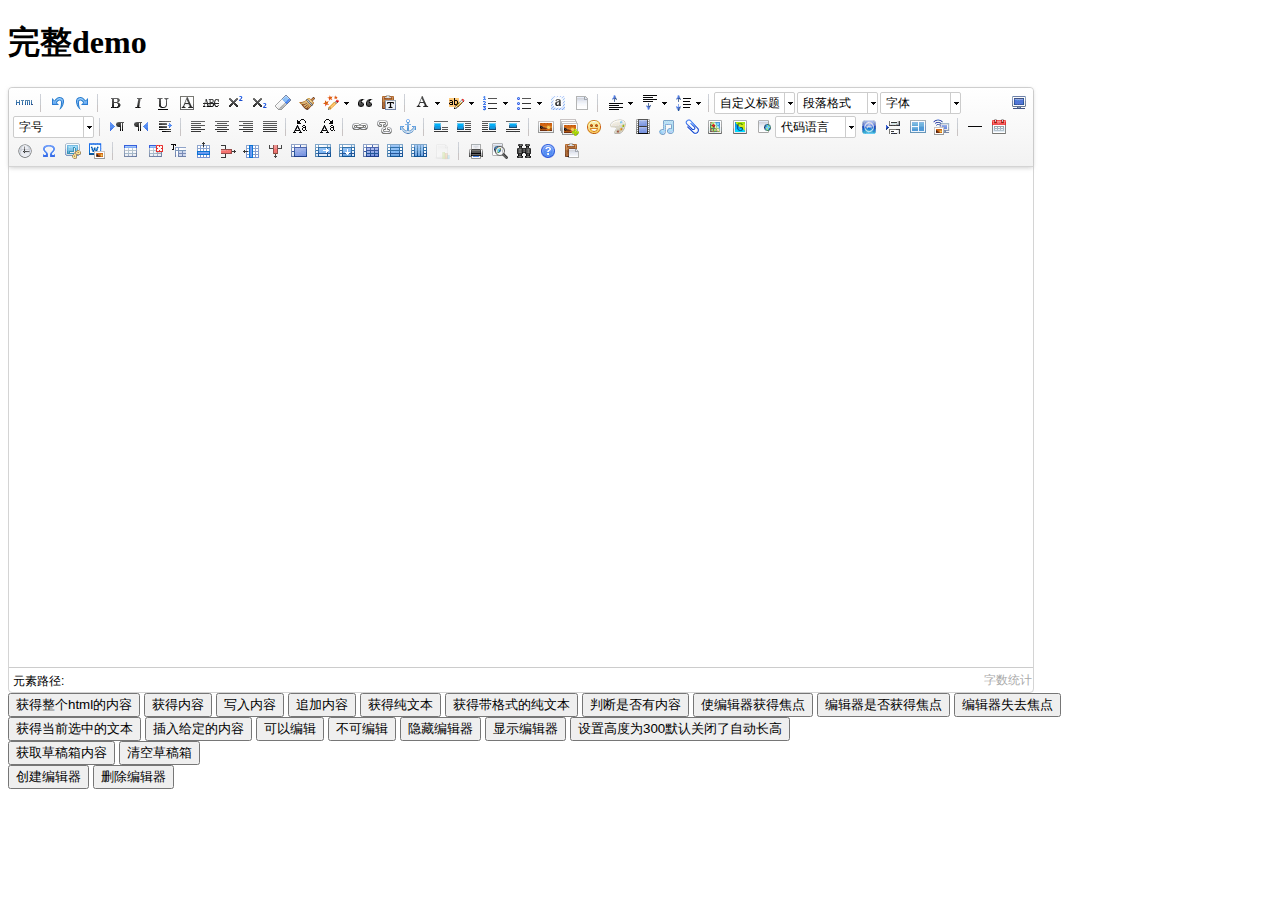
<file: DjangoUeditor/static/ueditor/index.html>
<!DOCTYPE HTML PUBLIC "-//W3C//DTD HTML 4.01 Transitional//EN"
        "http://www.w3.org/TR/html4/loose.dtd">
<html>
<head>
    <title>完整demo</title>
    <meta http-equiv="Content-Type" content="text/html;charset=utf-8"/>
    <script type="text/javascript" charset="utf-8" src="ueditor.config.js"></script>
    <script type="text/javascript" charset="utf-8" src="ueditor.all.min.js"> </script>
    <!--建议手动加在语言，避免在ie下有时因为加载语言失败导致编辑器加载失败-->
    <!--这里加载的语言文件会覆盖你在配置项目里添加的语言类型，比如你在配置项目里配置的是英文，这里加载的中文，那最后就是中文-->
    <script type="text/javascript" charset="utf-8" src="lang/zh-cn/zh-cn.js"></script>

    <style type="text/css">
        div{
            width:100%;
        }
    </style>
</head>
<body>
<div>
    <h1>完整demo</h1>
    <script id="editor" type="text/plain" style="width:1024px;height:500px;"></script>
</div>
<div id="btns">
    <div>
        <button onclick="getAllHtml()">获得整个html的内容</button>
        <button onclick="getContent()">获得内容</button>
        <button onclick="setContent()">写入内容</button>
        <button onclick="setContent(true)">追加内容</button>
        <button onclick="getContentTxt()">获得纯文本</button>
        <button onclick="getPlainTxt()">获得带格式的纯文本</button>
        <button onclick="hasContent()">判断是否有内容</button>
        <button onclick="setFocus()">使编辑器获得焦点</button>
        <button onmousedown="isFocus(event)">编辑器是否获得焦点</button>
        <button onmousedown="setblur(event)" >编辑器失去焦点</button>

    </div>
    <div>
        <button onclick="getText()">获得当前选中的文本</button>
        <button onclick="insertHtml()">插入给定的内容</button>
        <button id="enable" onclick="setEnabled()">可以编辑</button>
        <button onclick="setDisabled()">不可编辑</button>
        <button onclick=" UE.getEditor('editor').setHide()">隐藏编辑器</button>
        <button onclick=" UE.getEditor('editor').setShow()">显示编辑器</button>
        <button onclick=" UE.getEditor('editor').setHeight(300)">设置高度为300默认关闭了自动长高</button>
    </div>

    <div>
        <button onclick="getLocalData()" >获取草稿箱内容</button>
        <button onclick="clearLocalData()" >清空草稿箱</button>
    </div>

</div>
<div>
    <button onclick="createEditor()">
    创建编辑器</button>
    <button onclick="deleteEditor()">
    删除编辑器</button>
</div>

<script type="text/javascript">

    //实例化编辑器
    //建议使用工厂方法getEditor创建和引用编辑器实例，如果在某个闭包下引用该编辑器，直接调用UE.getEditor('editor')就能拿到相关的实例
    var ue = UE.getEditor('editor');


    function isFocus(e){
        alert(UE.getEditor('editor').isFocus());
        UE.dom.domUtils.preventDefault(e)
    }
    function setblur(e){
        UE.getEditor('editor').blur();
        UE.dom.domUtils.preventDefault(e)
    }
    function insertHtml() {
        var value = prompt('插入html代码', '');
        UE.getEditor('editor').execCommand('insertHtml', value)
    }
    function createEditor() {
        enableBtn();
        UE.getEditor('editor');
    }
    function getAllHtml() {
        alert(UE.getEditor('editor').getAllHtml())
    }
    function getContent() {
        var arr = [];
        arr.push("使用editor.getContent()方法可以获得编辑器的内容");
        arr.push("内容为：");
        arr.push(UE.getEditor('editor').getContent());
        alert(arr.join("\n"));
    }
    function getPlainTxt() {
        var arr = [];
        arr.push("使用editor.getPlainTxt()方法可以获得编辑器的带格式的纯文本内容");
        arr.push("内容为：");
        arr.push(UE.getEditor('editor').getPlainTxt());
        alert(arr.join('\n'))
    }
    function setContent(isAppendTo) {
        var arr = [];
        arr.push("使用editor.setContent('欢迎使用ueditor')方法可以设置编辑器的内容");
        UE.getEditor('editor').setContent('欢迎使用ueditor', isAppendTo);
        alert(arr.join("\n"));
    }
    function setDisabled() {
        UE.getEditor('editor').setDisabled('fullscreen');
        disableBtn("enable");
    }

    function setEnabled() {
        UE.getEditor('editor').setEnabled();
        enableBtn();
    }

    function getText() {
        //当你点击按钮时编辑区域已经失去了焦点，如果直接用getText将不会得到内容，所以要在选回来，然后取得内容
        var range = UE.getEditor('editor').selection.getRange();
        range.select();
        var txt = UE.getEditor('editor').selection.getText();
        alert(txt)
    }

    function getContentTxt() {
        var arr = [];
        arr.push("使用editor.getContentTxt()方法可以获得编辑器的纯文本内容");
        arr.push("编辑器的纯文本内容为：");
        arr.push(UE.getEditor('editor').getContentTxt());
        alert(arr.join("\n"));
    }
    function hasContent() {
        var arr = [];
        arr.push("使用editor.hasContents()方法判断编辑器里是否有内容");
        arr.push("判断结果为：");
        arr.push(UE.getEditor('editor').hasContents());
        alert(arr.join("\n"));
    }
    function setFocus() {
        UE.getEditor('editor').focus();
    }
    function deleteEditor() {
        disableBtn();
        UE.getEditor('editor').destroy();
    }
    function disableBtn(str) {
        var div = document.getElementById('btns');
        var btns = UE.dom.domUtils.getElementsByTagName(div, "button");
        for (var i = 0, btn; btn = btns[i++];) {
            if (btn.id == str) {
                UE.dom.domUtils.removeAttributes(btn, ["disabled"]);
            } else {
                btn.setAttribute("disabled", "true");
            }
        }
    }
    function enableBtn() {
        var div = document.getElementById('btns');
        var btns = UE.dom.domUtils.getElementsByTagName(div, "button");
        for (var i = 0, btn; btn = btns[i++];) {
            UE.dom.domUtils.removeAttributes(btn, ["disabled"]);
        }
    }

    function getLocalData () {
        alert(UE.getEditor('editor').execCommand( "getlocaldata" ));
    }

    function clearLocalData () {
        UE.getEditor('editor').execCommand( "clearlocaldata" );
        alert("已清空草稿箱")
    }
</script>
</body>
</html>
</file>
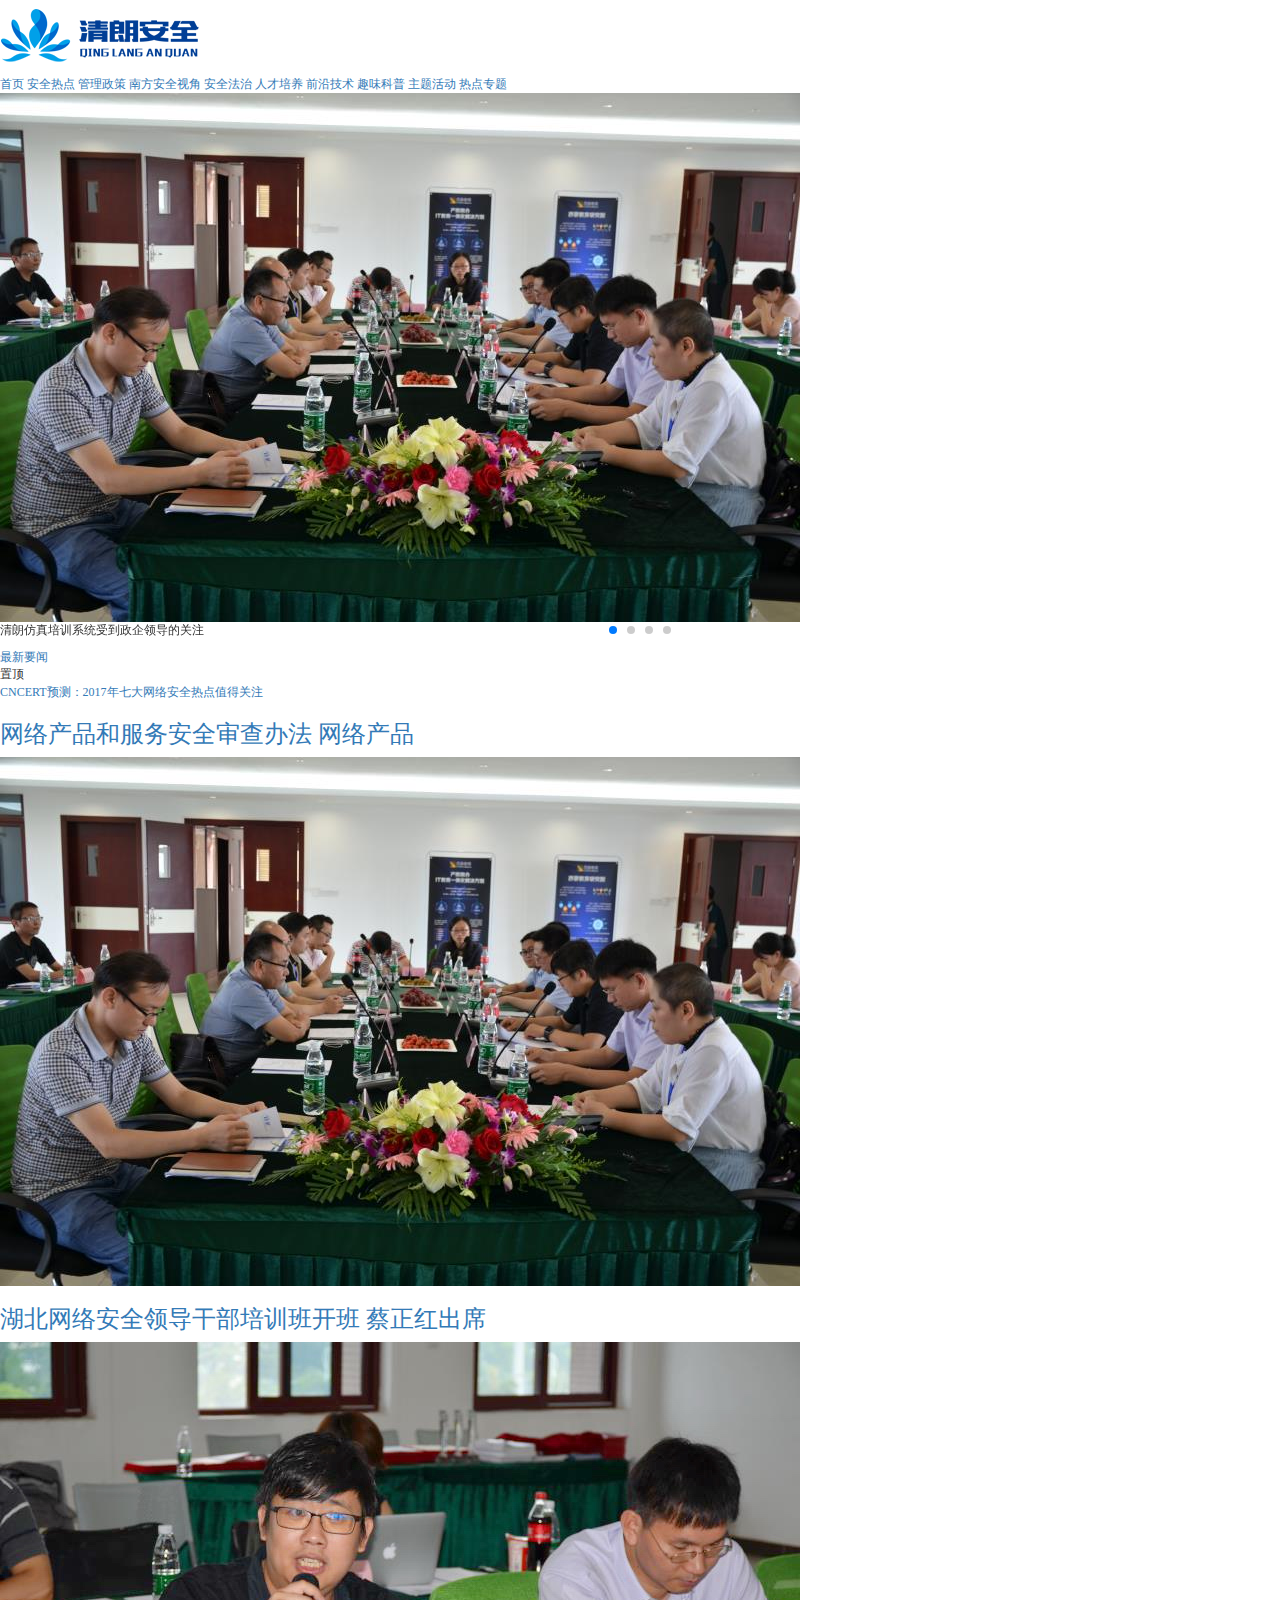
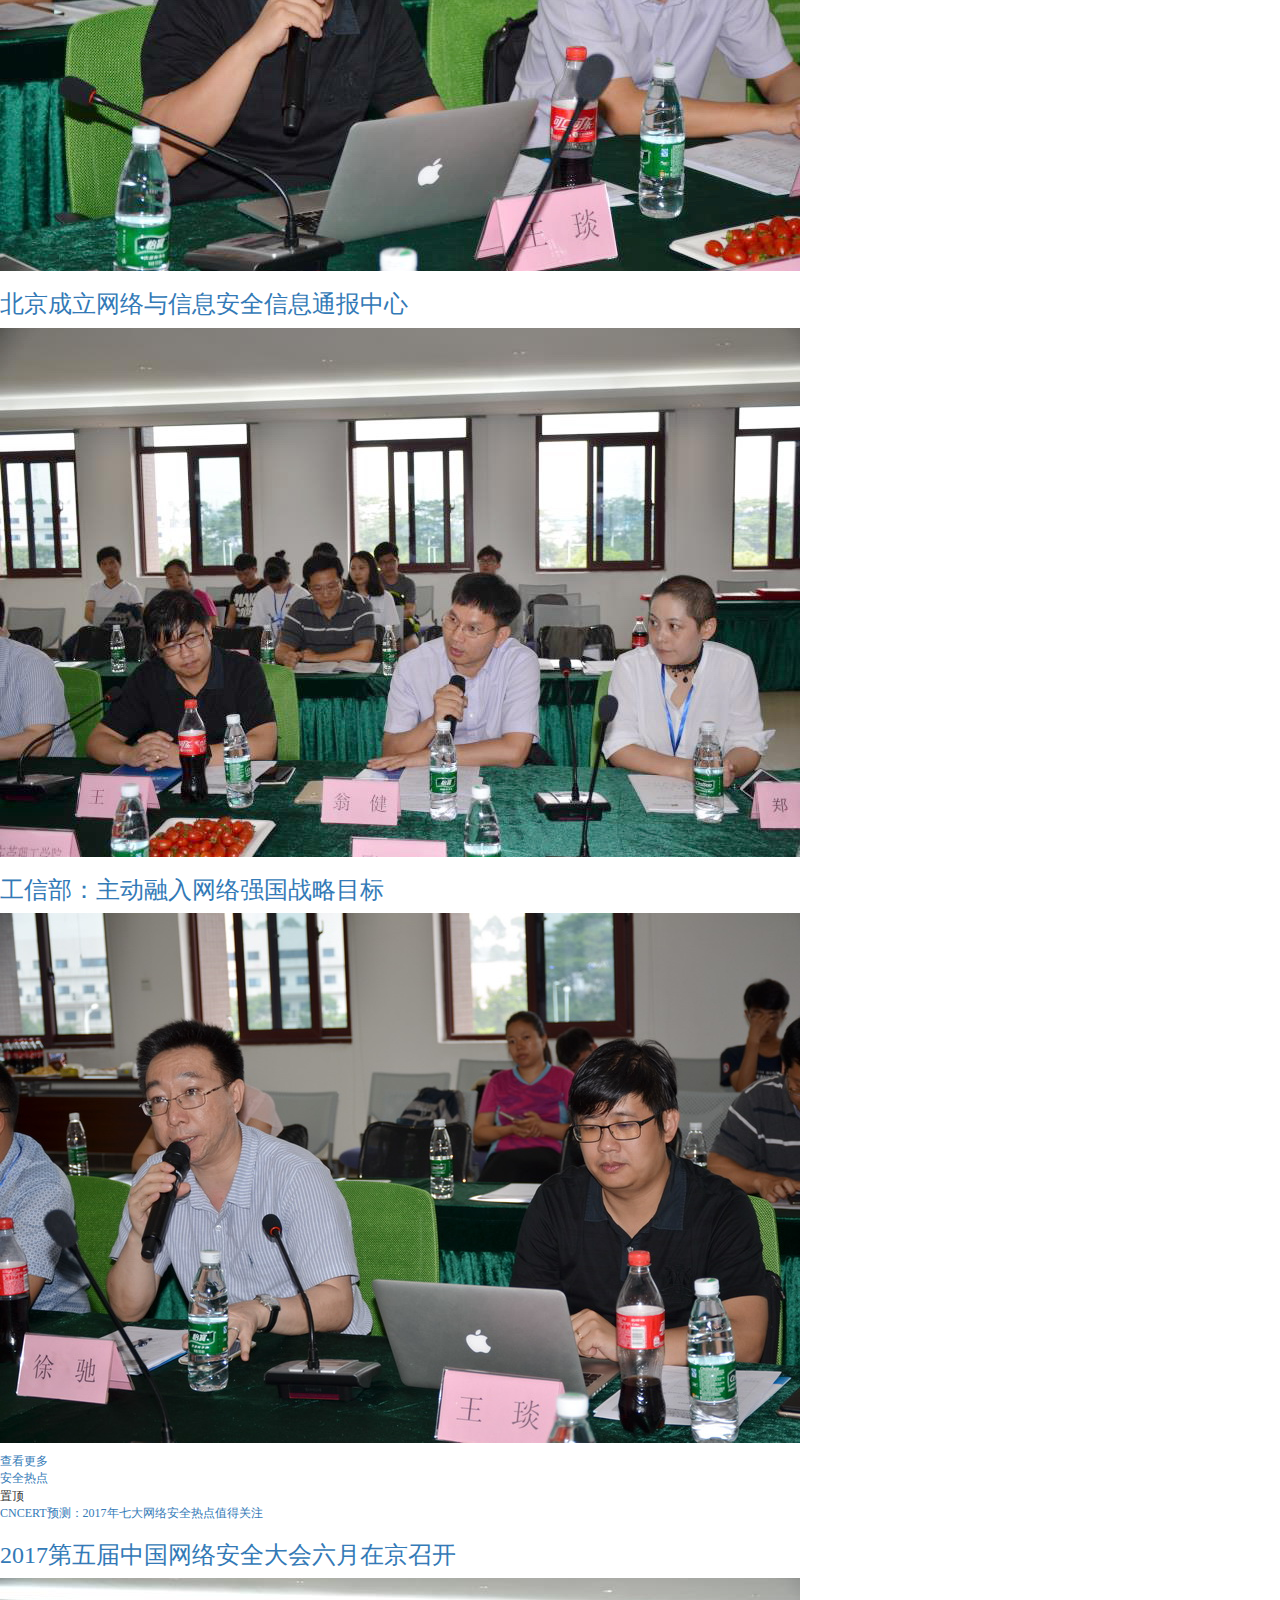
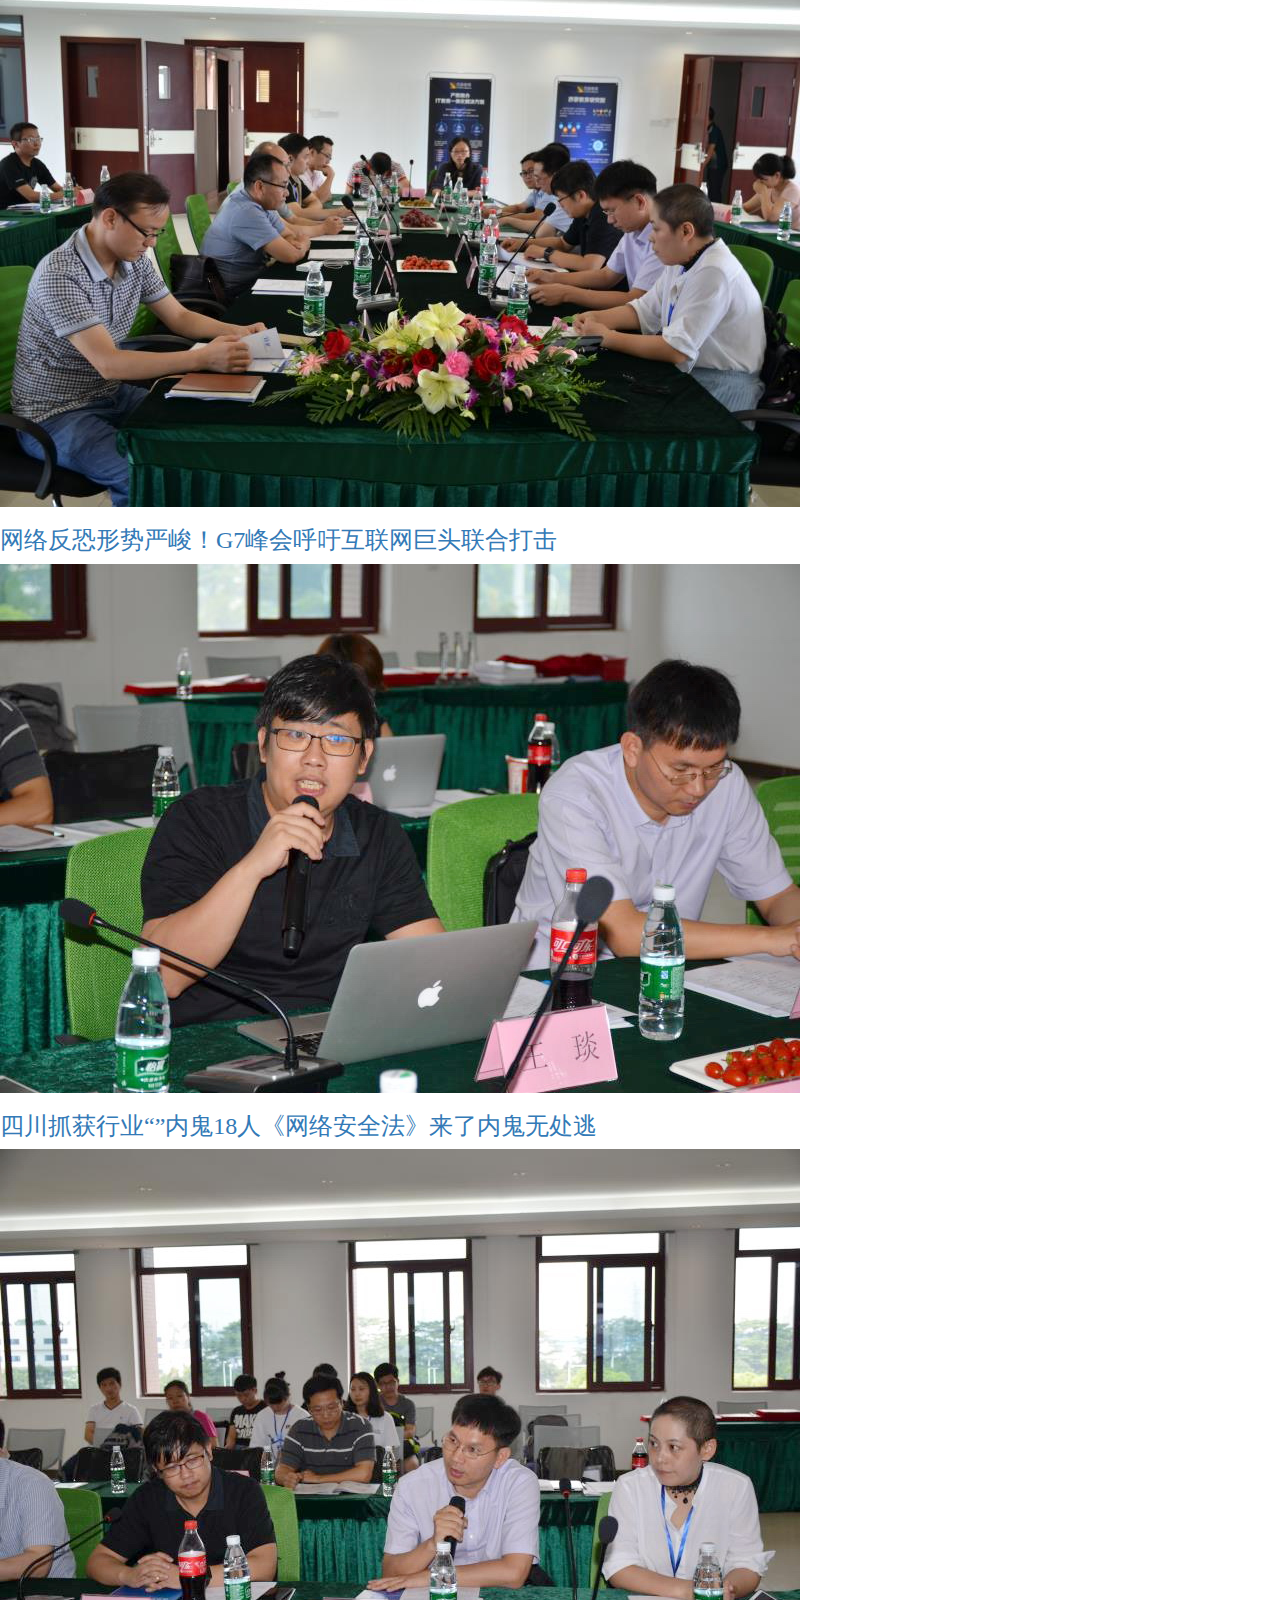
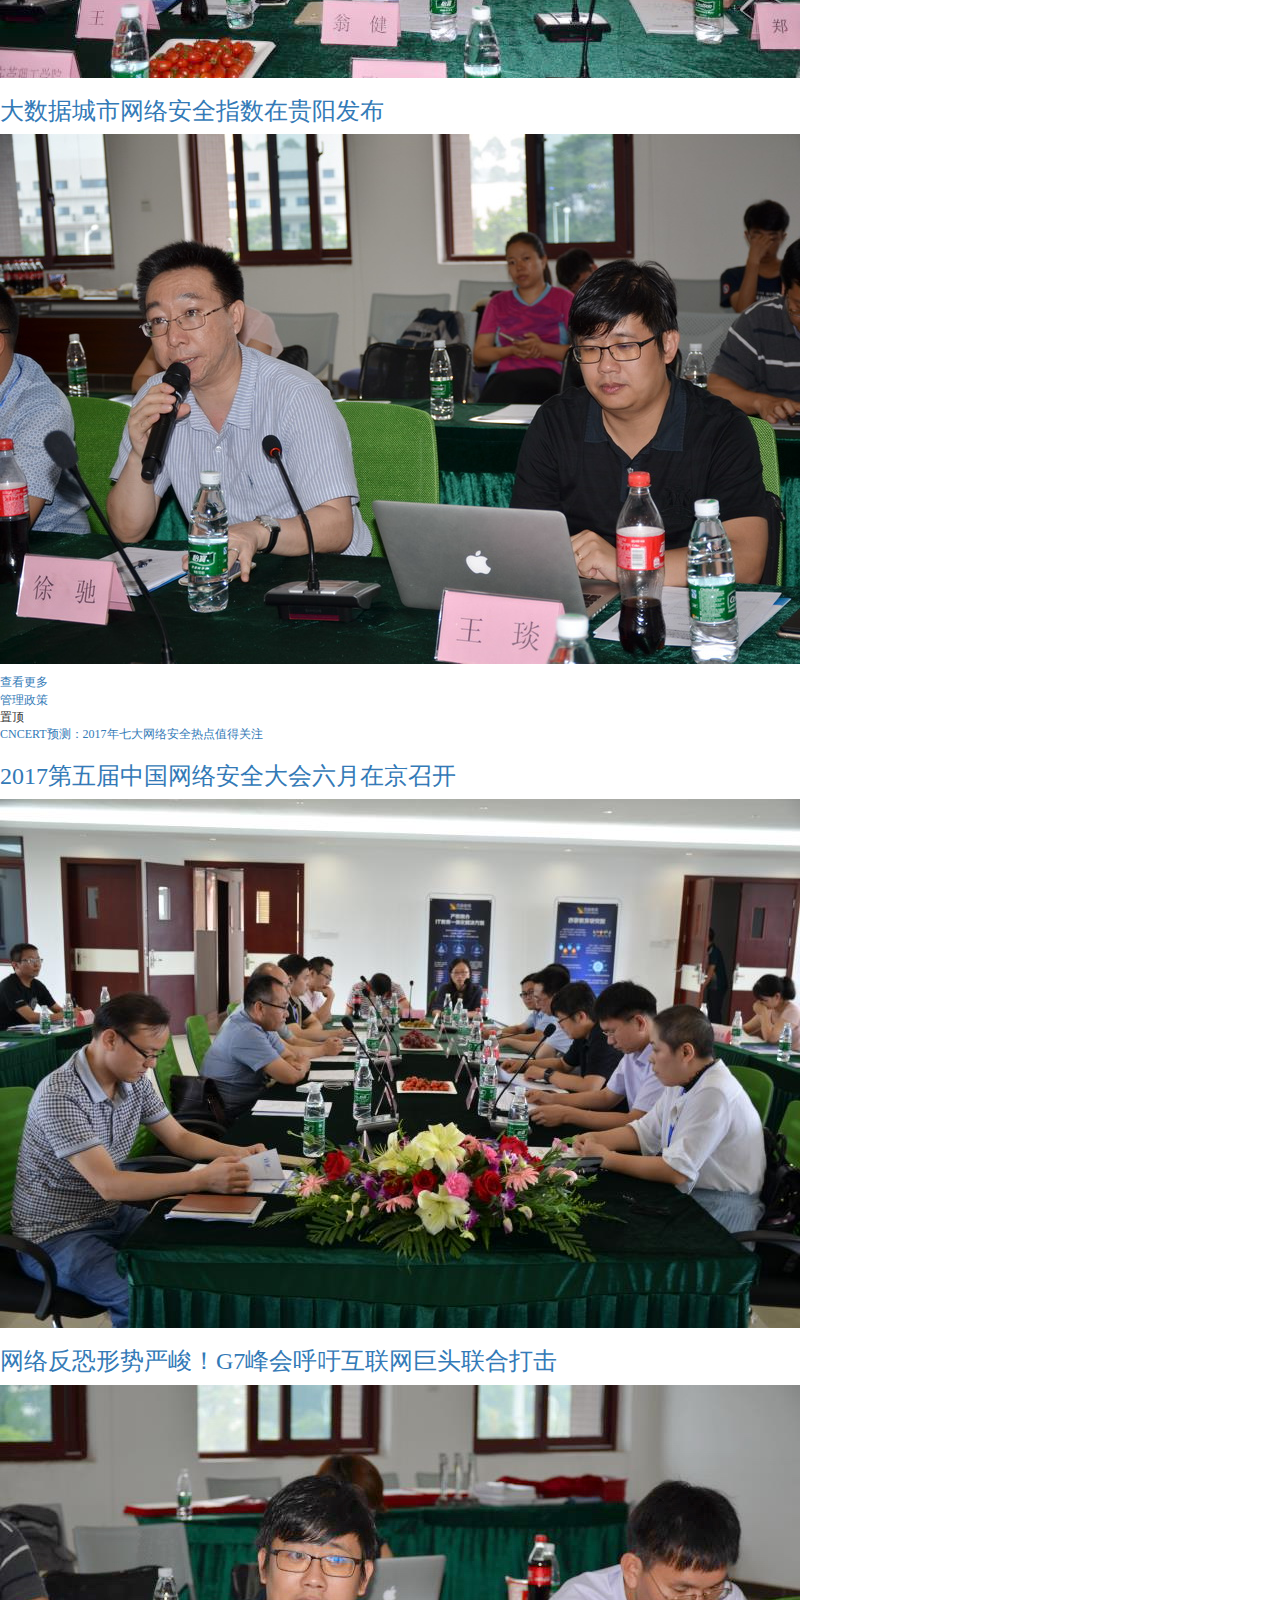
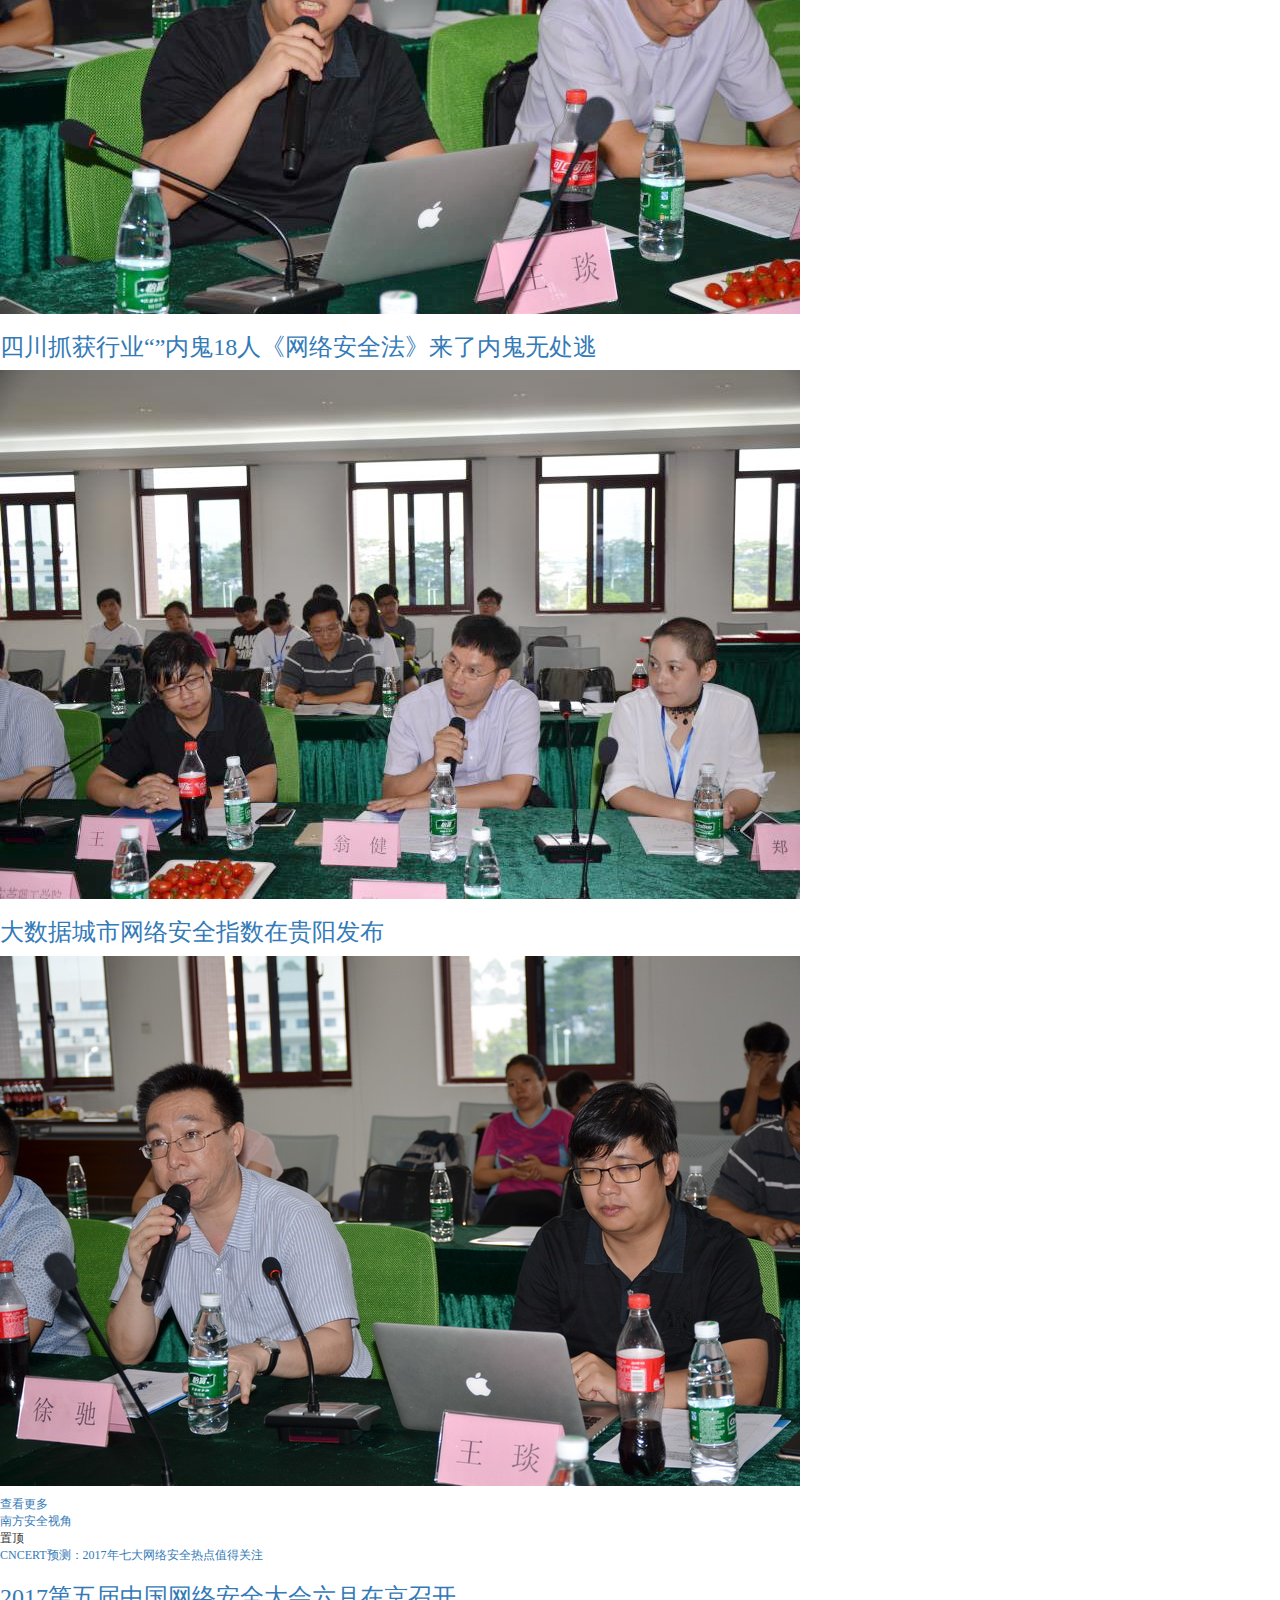
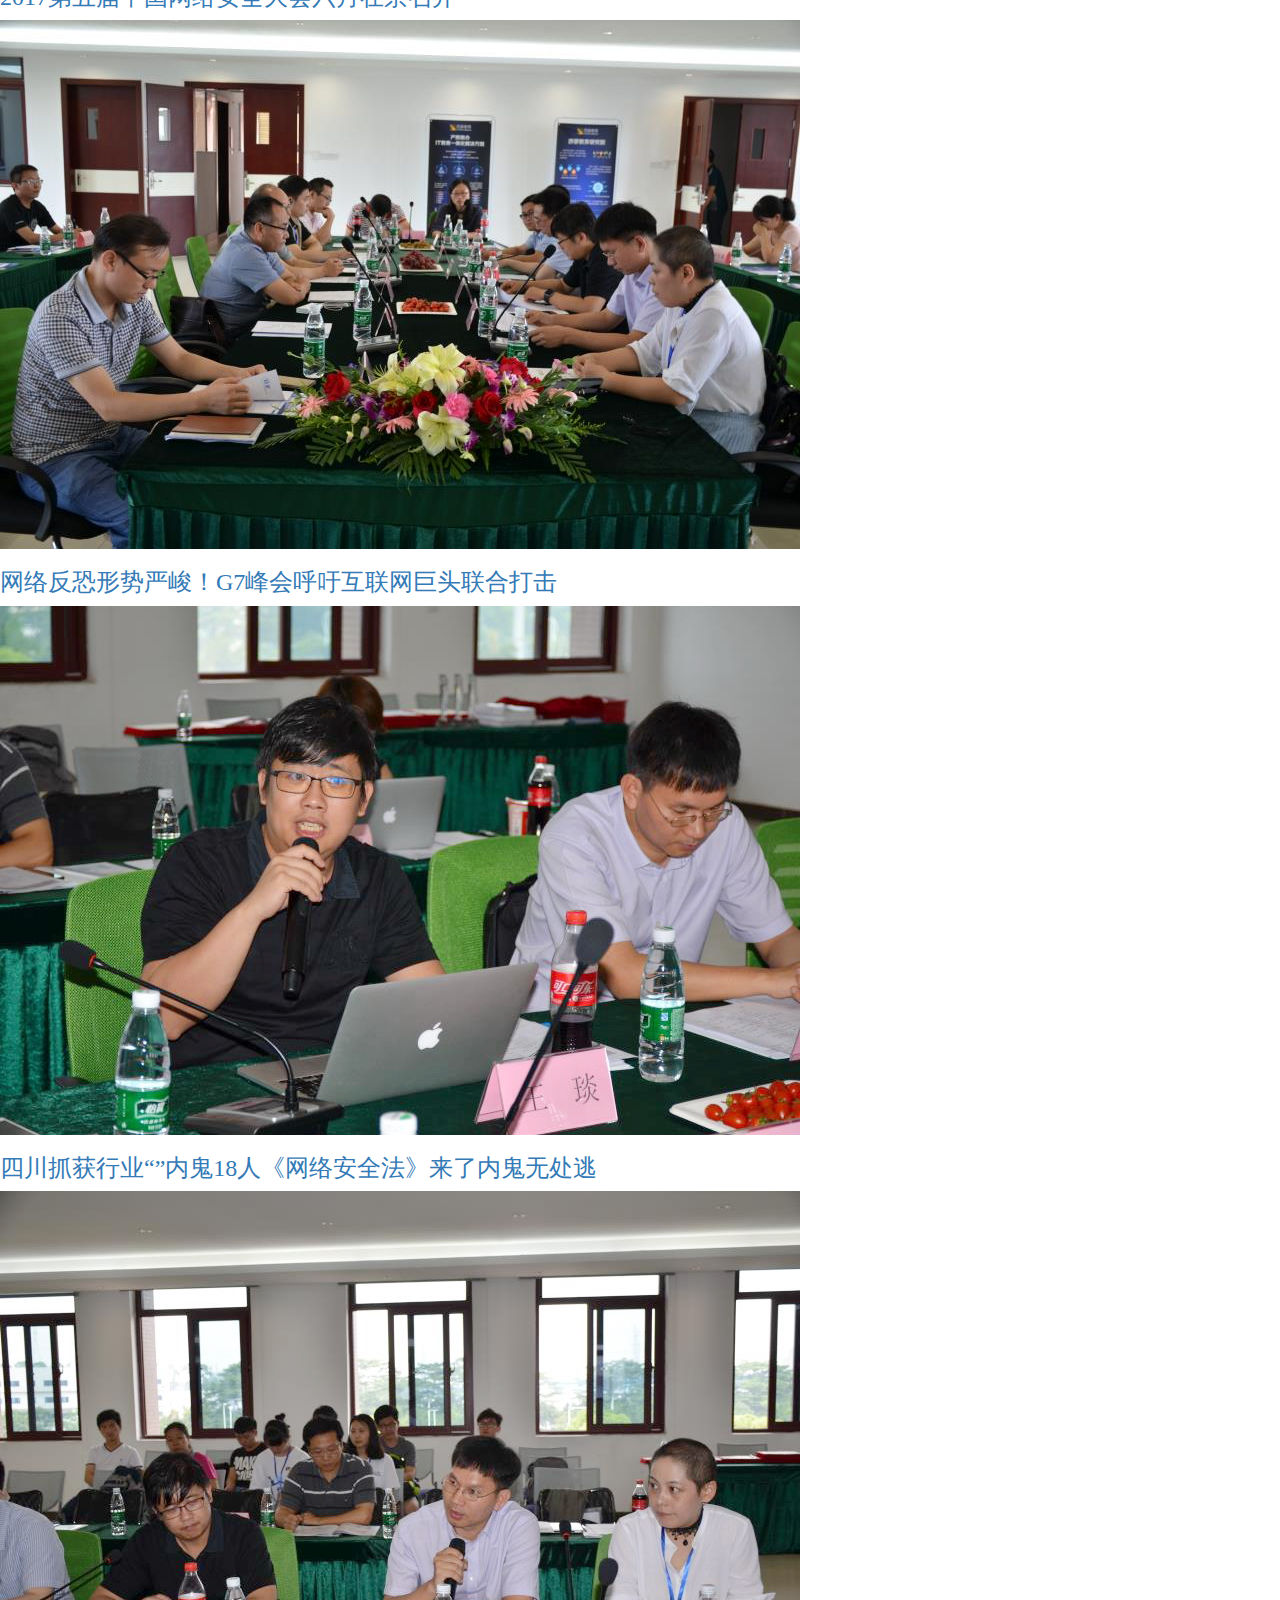
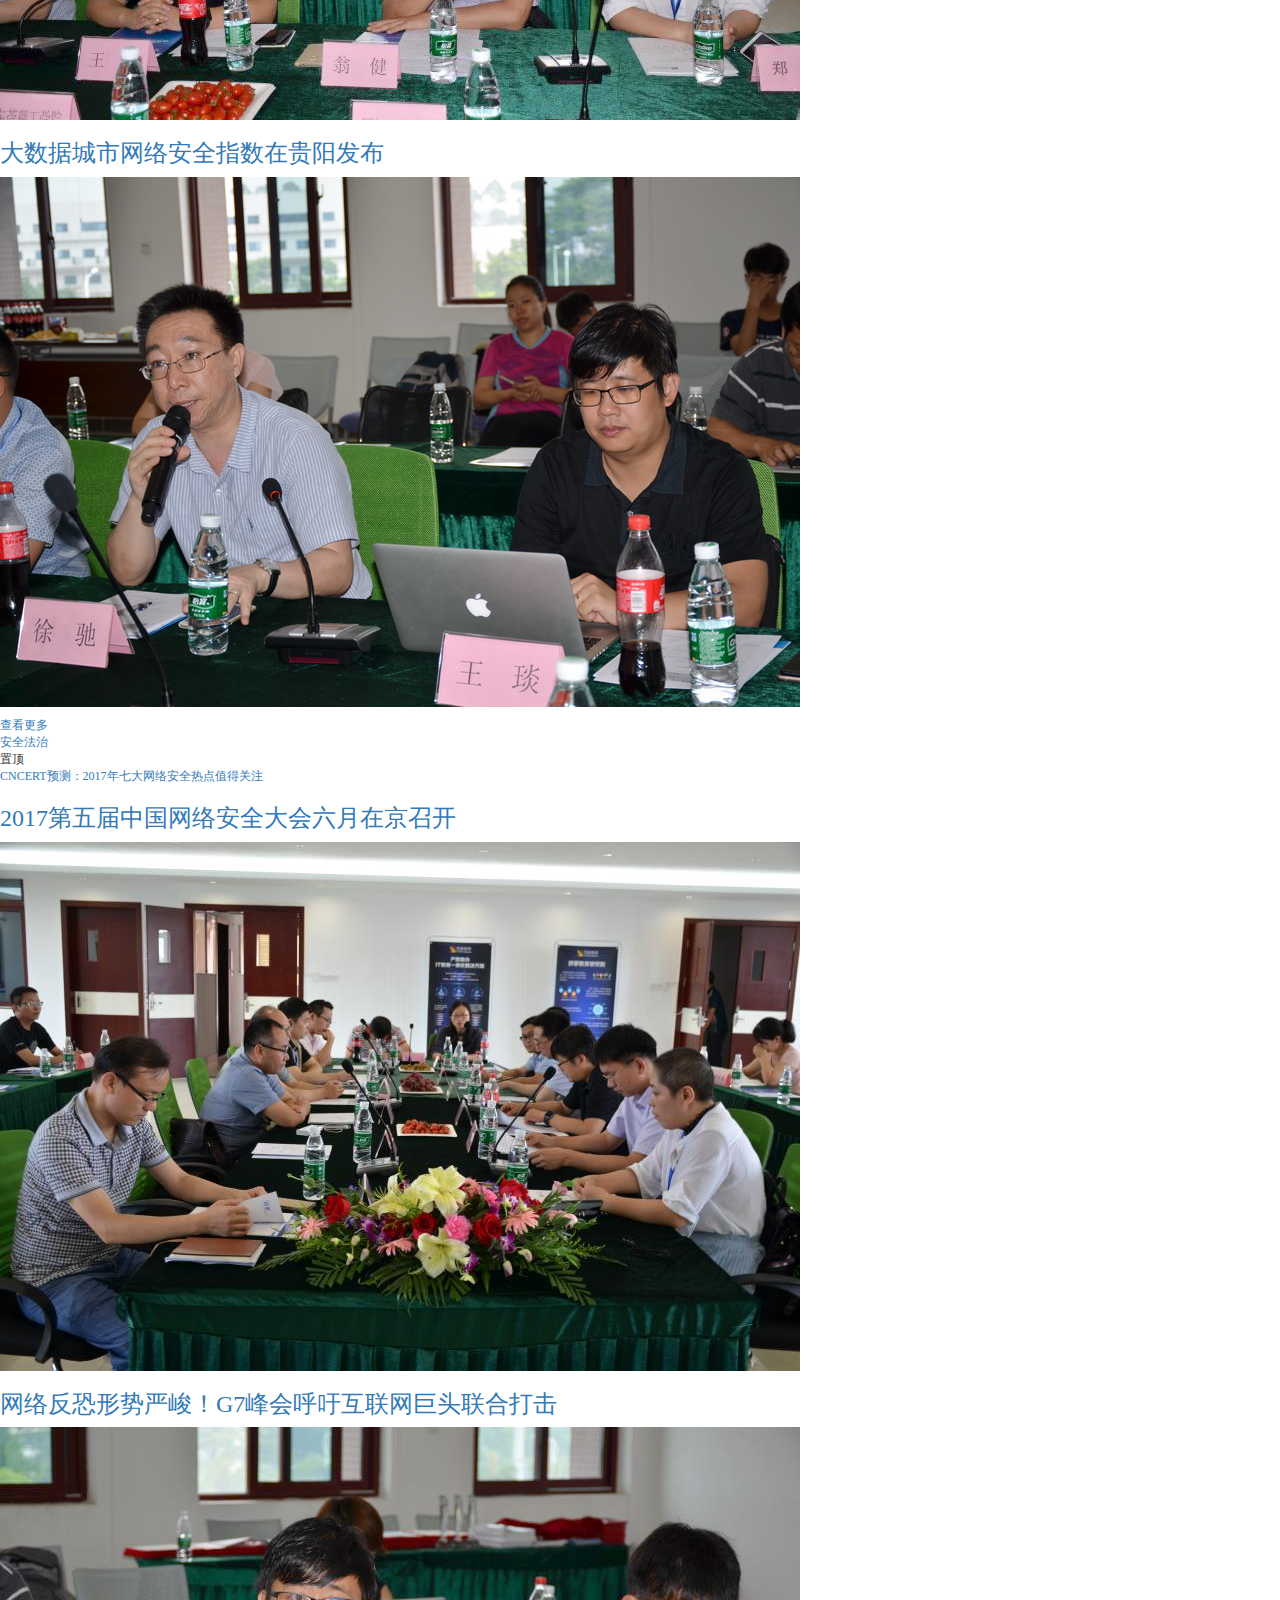
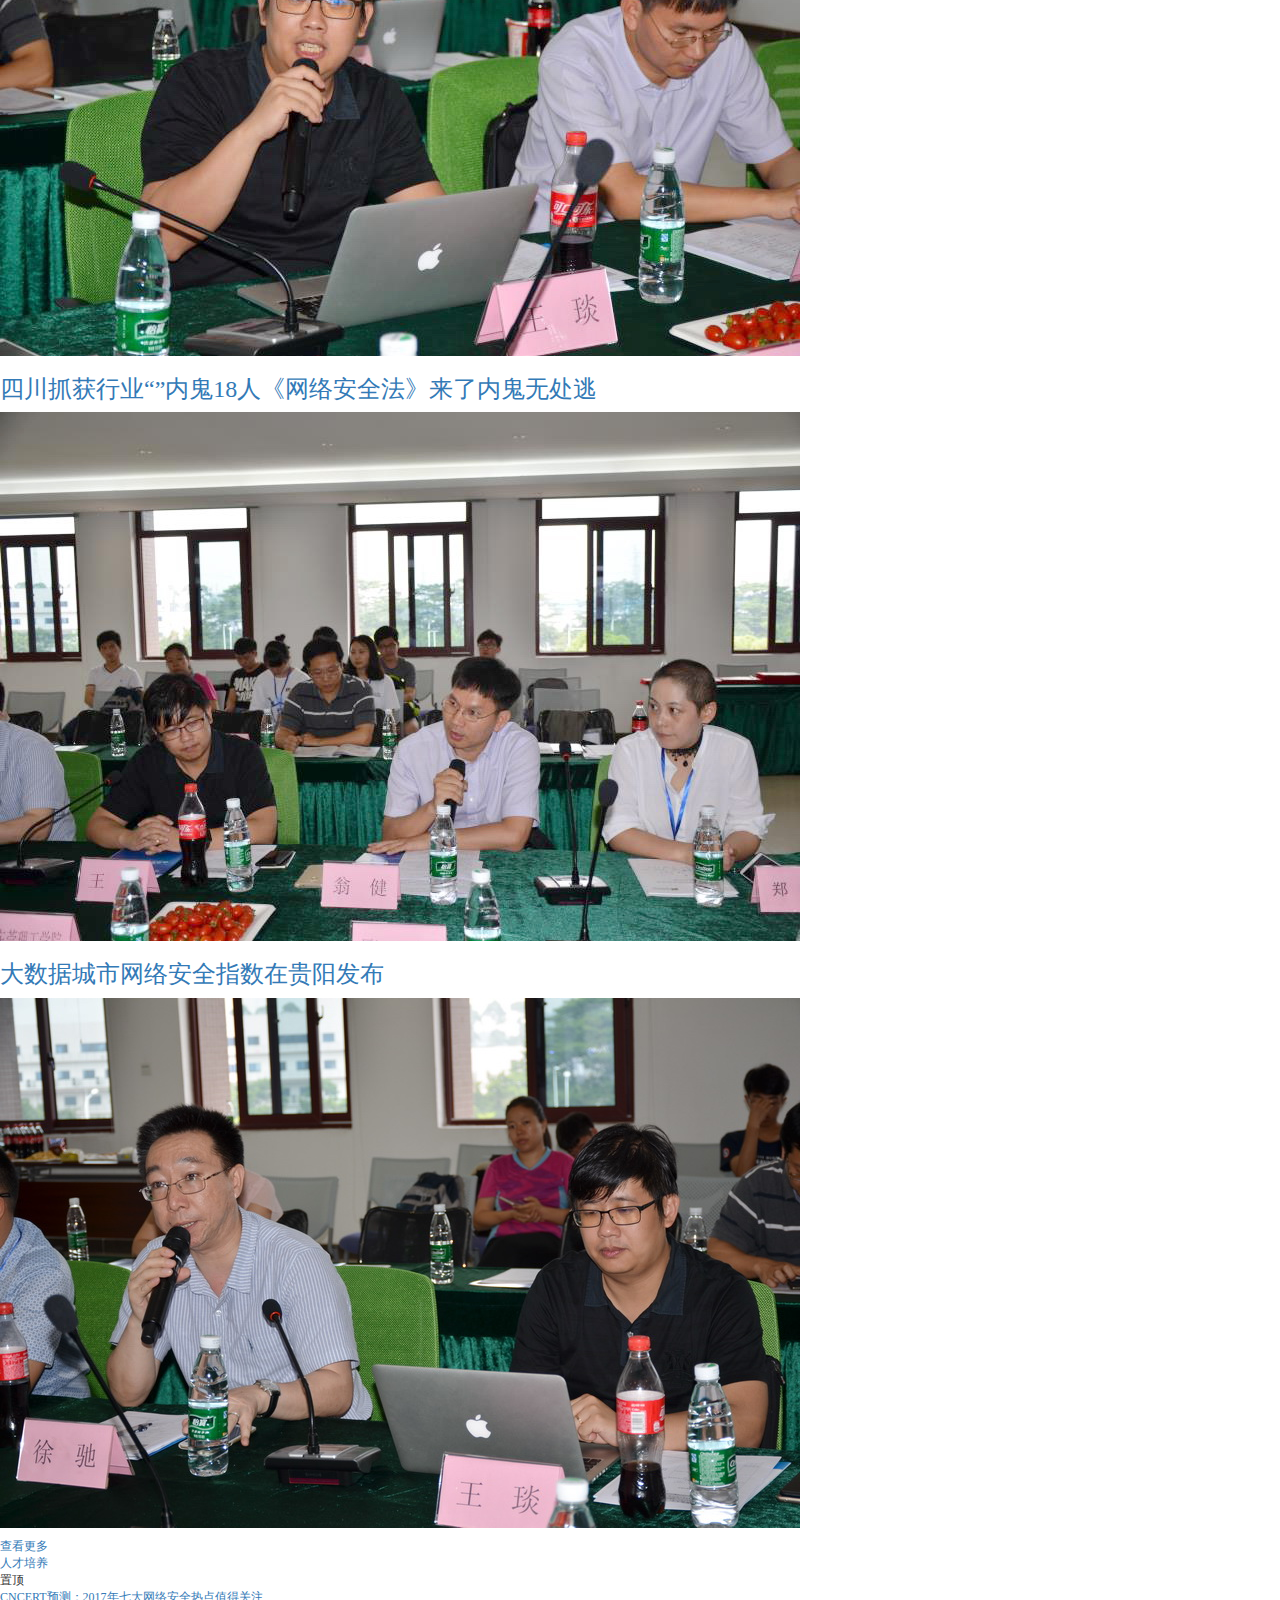
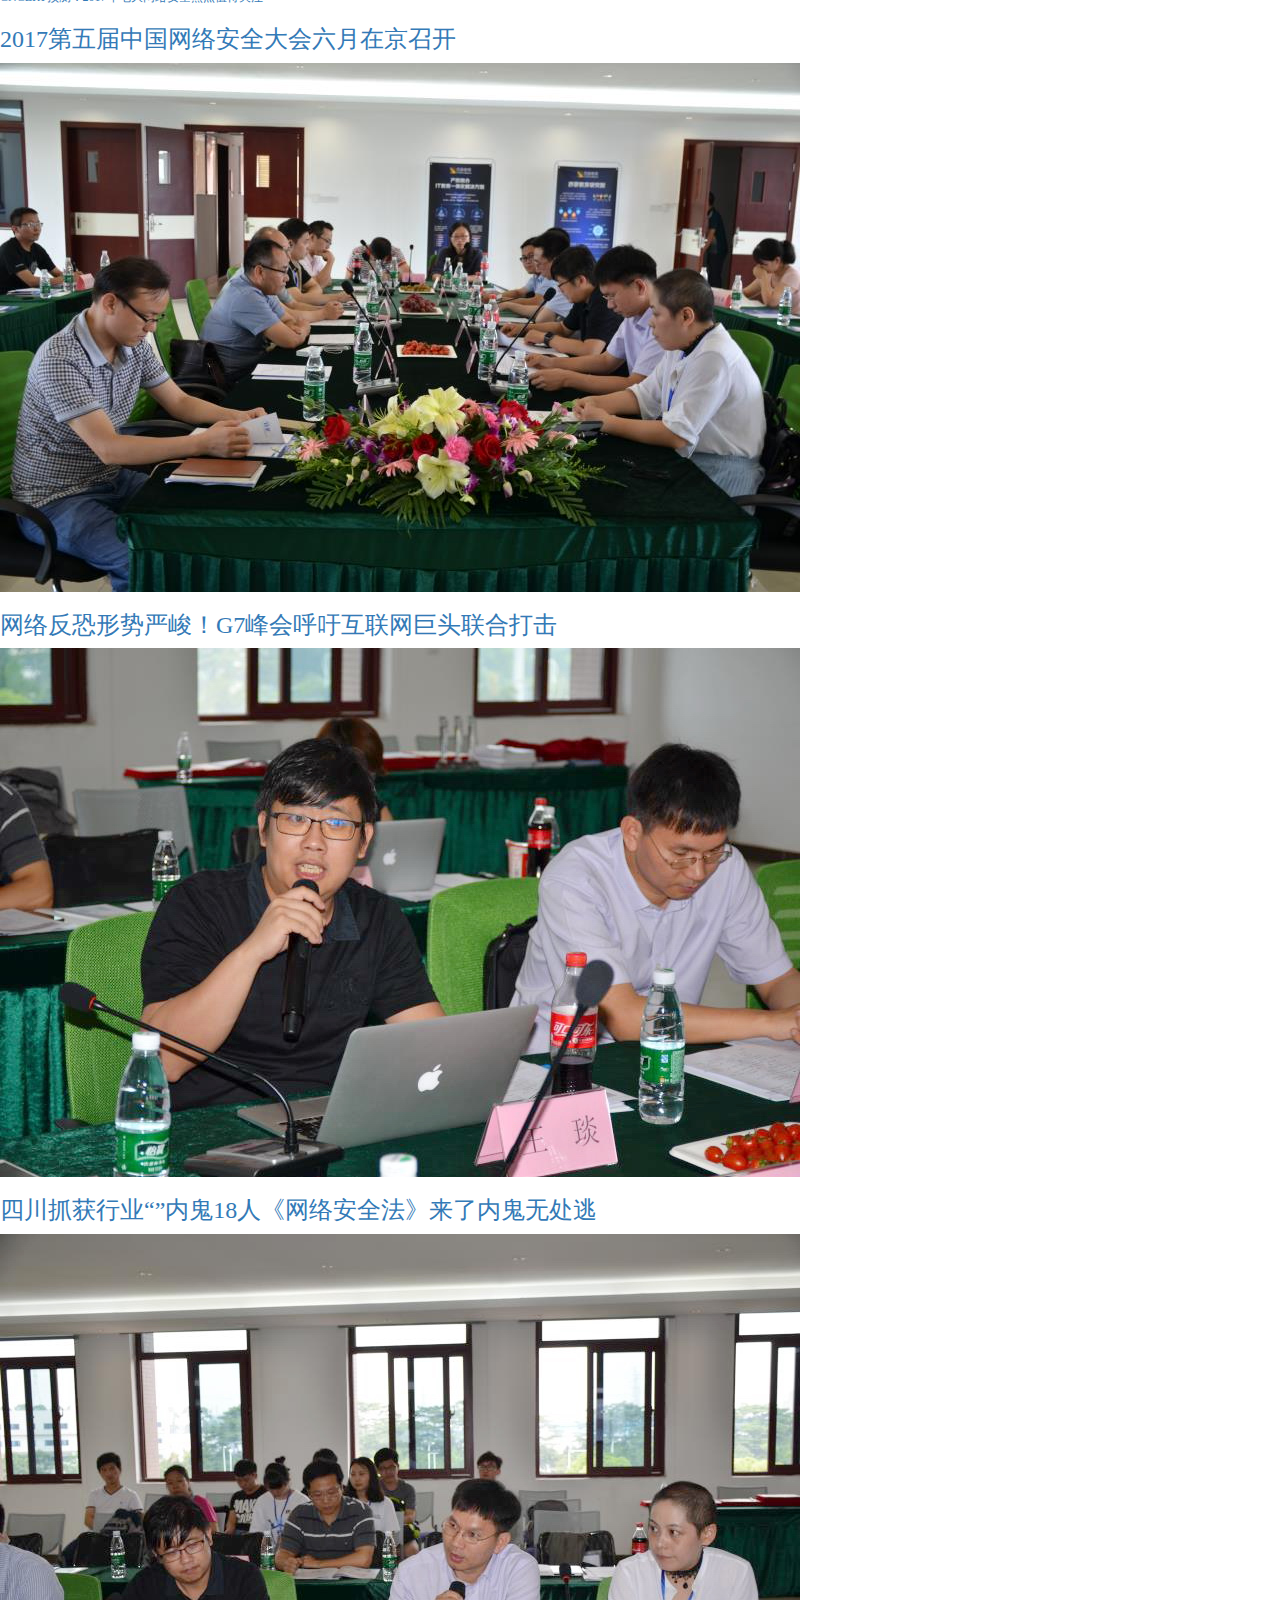
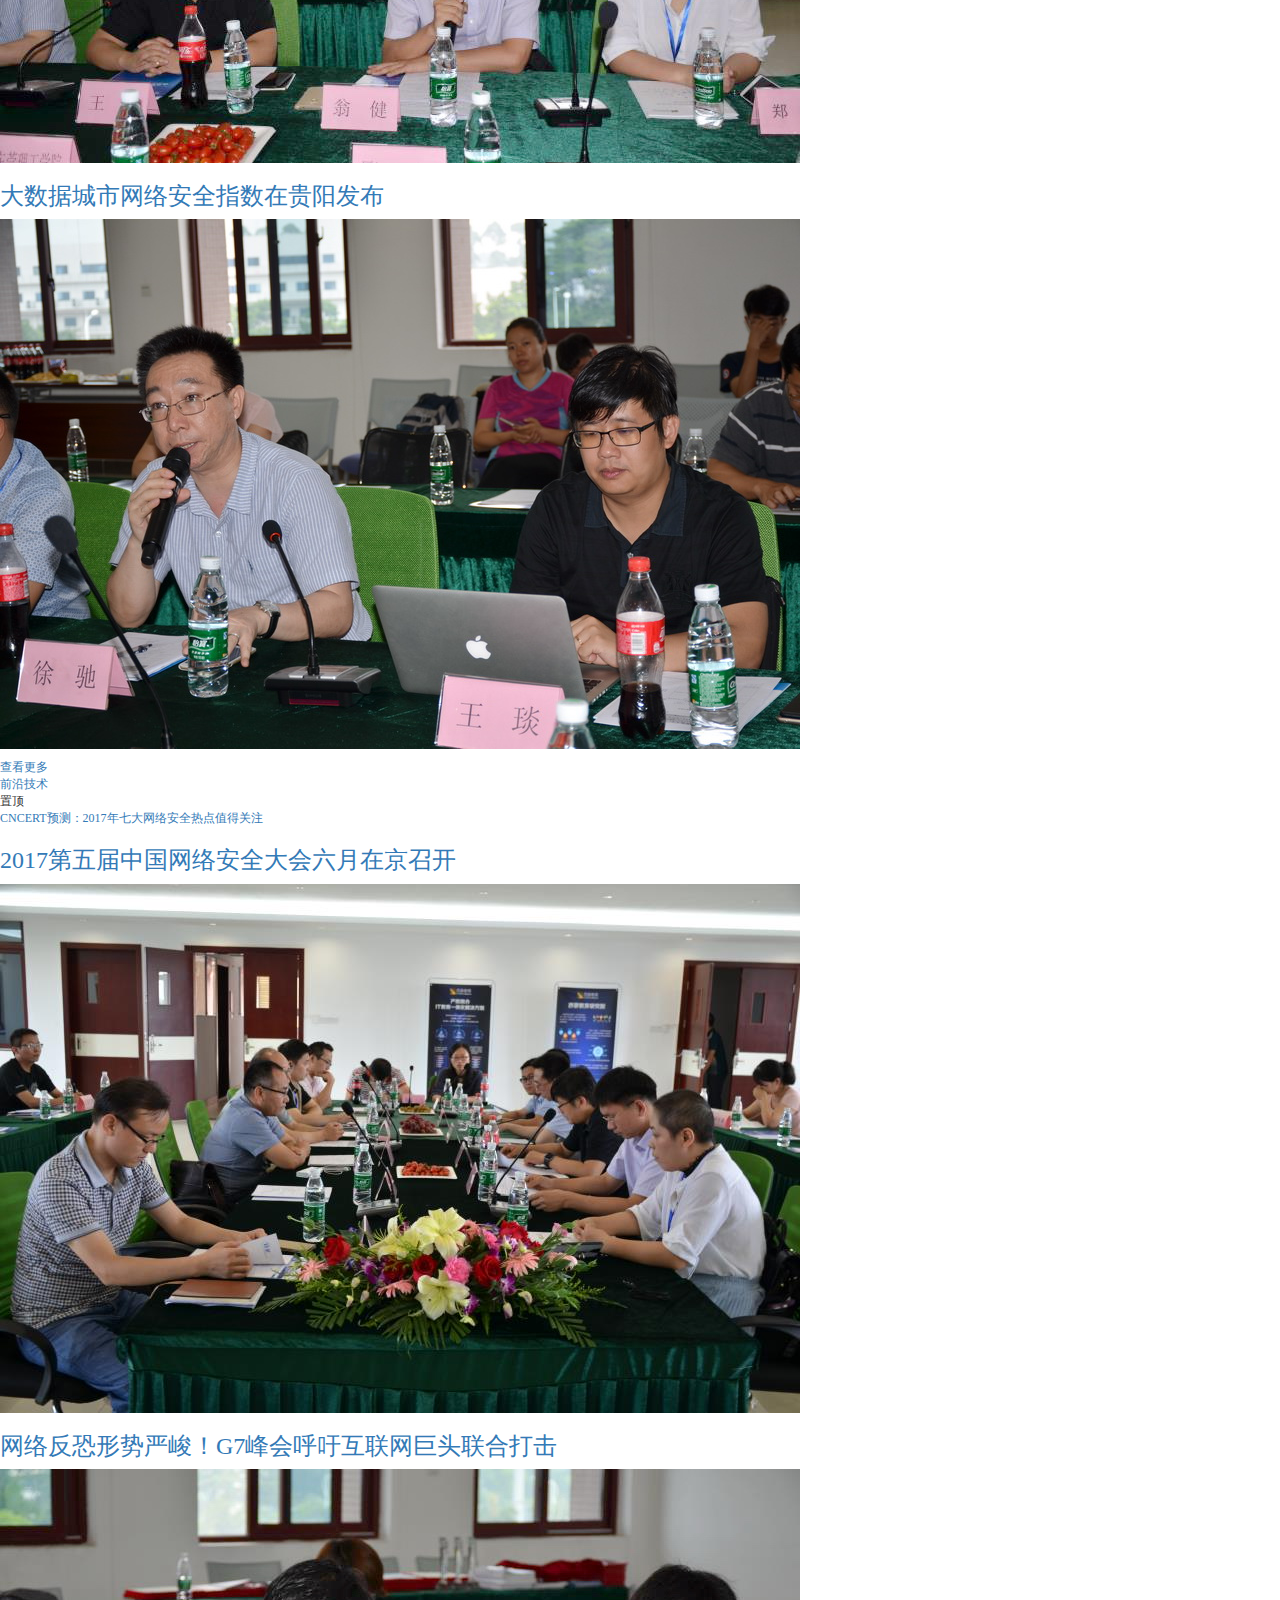
<file: news/static/news/index.html>
<!DOCTYPE html>
<html lang="en">
<head>
	<meta charset="UTF-8">
	<meta content="width=device-width,initial-scale=1.0,maximum-scale=1.0,user-scalable=no" name="viewport">
	<script src="js/jQuery-2.1.4.min.js"></script>
	<script src="js/flexible.js"></script>
	<script src='js/bootstrap.min.js'></script>
	<script src="js/swiper.jquery.min.js"></script>
	<link rel="stylesheet" href="css/bootstrap.min.css">
	<link rel="stylesheet" href="css/style.css">
	<link rel="stylesheet" href="font-awesome-4.5.0/css/font-awesome.min.css">
	<link rel="stylesheet" href="css/swiper.min.css">
</head>
<body>
	<div class="head">
	  <div class="logo">
	    <a href="">
	      <img src="img/logo.png" class="img-responsive">
	    </a>
	  </div>
	</div>
	<div class="nav">
	  <a href="">首页</a>
	  <a href="">安全热点</a>
	  <a href="">管理政策</a>
	  <a href="">南方安全视角</a>
	  <a href="">安全法治</a>
	  <a href="">人才培养</a>
	  <a href="">前沿技术</a>
	  <a href="">趣味科普</a>
	  <a href="">主题活动</a>
	  <a href="">热点专题</a>
	</div>
	<div class="swiper-container">
    <div class="swiper-wrapper">
      <div class="swiper-slide">
        <img src="img/01.jpg" class="img-responsive">
        <p>清朗仿真培训系统受到政企领导的关注</p>
      </div>
      <div class="swiper-slide">
        <img src="img/02.jpg" class="img-responsive">
      </div>
      <div class="swiper-slide">
        <img src="img/03.jpg" class="img-responsive">
      </div>
      <div class="swiper-slide">
        <img src="img/04.jpg" class="img-responsive">
      </div>
    </div>
    <!-- Add Pagination -->
    <div class="swiper-pagination"></div>
  </div>
  <div class="topnews">
    <div class="topnews-tit">
      <a href="" class="topnews-local">最新要闻</a>
    </div>
    <div class="new-nav-box">
      <div class="new-nav">
        <div>置顶</div>
        <div>
          <a href="">CNCERT预测：2017年七大网络安全热点值得关注</a>
        </div>
      </div>
    </div>
    <div class="topnew-slide">
      <div class="topnew-slide-main">
        <ul>
          <li>
            <a href="" class="con">
              <div class="con-l">
                <h3>网络产品和服务安全审查办法 网络产品</h3>
              </div>
              <div class="con-r">
                <img src="img/01.jpg" class="img-responsive">
              </div>
            </a>
          </li>
          <li>
            <a href="" class="con">
              <div class="con-l">
                <h3>湖北网络安全领导干部培训班开班 蔡正红出席</h3>
              </div>
              <div class="con-r">
                <img src="img/02.jpg" class="img-responsive">
              </div>
            </a>
          </li>
          <li>
            <a href="" class="con">
              <div class="con-l">
                <h3>北京成立网络与信息安全信息通报中心</h3>
              </div>
              <div class="con-r">
                <img src="img/03.jpg" class="img-responsive">
              </div>
            </a>
          </li>
          <li>
            <a href="" class="con">
              <div class="con-l">
                <h3>工信部：主动融入网络强国战略目标</h3>
              </div>
              <div class="con-r">
                <img src="img/04.jpg" class="img-responsive">
              </div>
            </a>
          </li>
        </ul>
      </div>
    </div>
    <div class="section-more-btn"><a href="">查看更多</a></div>
  </div>
  <div class="topnews">
    <div class="topnews-tit">
      <a href="" class="topnews-local">安全热点</a>
    </div>
    <div class="new-nav-box">
      <div class="new-nav">
        <div>置顶</div>
        <div>
          <a href="">CNCERT预测：2017年七大网络安全热点值得关注</a>
        </div>
      </div>
    </div>
    <div class="topnew-slide">
      <div class="topnew-slide-main">
        <ul>
          <li>
            <a href="" class="con">
              <div class="con-l">
                <h3>2017第五届中国网络安全大会六月在京召开</h3>
              </div>
              <div class="con-r">
                <img src="img/01.jpg" class="img-responsive">
              </div>
            </a>
          </li>
          <li>
            <a href="" class="con">
              <div class="con-l">
                <h3>网络反恐形势严峻！G7峰会呼吁互联网巨头联合打击</h3>
              </div>
              <div class="con-r">
                <img src="img/02.jpg" class="img-responsive">
              </div>
            </a>
          </li>
          <li>
            <a href="" class="con">
              <div class="con-l">
                <h3>四川抓获行业“”内鬼18人《网络安全法》来了内鬼无处逃</h3>
              </div>
              <div class="con-r">
                <img src="img/03.jpg" class="img-responsive">
              </div>
            </a>
          </li>
          <li>
            <a href="" class="con">
              <div class="con-l">
                <h3>大数据城市网络安全指数在贵阳发布</h3>
              </div>
              <div class="con-r">
                <img src="img/04.jpg" class="img-responsive">
              </div>
            </a>
          </li>
        </ul>
      </div>
    </div>
    <div class="section-more-btn"><a href="">查看更多</a></div>
  </div>
  <div class="topnews">
    <div class="topnews-tit">
      <a href="" class="topnews-local">管理政策</a>
    </div>
    <div class="new-nav-box">
      <div class="new-nav">
        <div>置顶</div>
        <div>
          <a href="">CNCERT预测：2017年七大网络安全热点值得关注</a>
        </div>
      </div>
    </div>
    <div class="topnew-slide">
      <div class="topnew-slide-main">
        <ul>
          <li>
            <a href="" class="con">
              <div class="con-l">
                <h3>2017第五届中国网络安全大会六月在京召开</h3>
              </div>
              <div class="con-r">
                <img src="img/01.jpg" class="img-responsive">
              </div>
            </a>
          </li>
          <li>
            <a href="" class="con">
              <div class="con-l">
                <h3>网络反恐形势严峻！G7峰会呼吁互联网巨头联合打击</h3>
              </div>
              <div class="con-r">
                <img src="img/02.jpg" class="img-responsive">
              </div>
            </a>
          </li>
          <li>
            <a href="" class="con">
              <div class="con-l">
                <h3>四川抓获行业“”内鬼18人《网络安全法》来了内鬼无处逃</h3>
              </div>
              <div class="con-r">
                <img src="img/03.jpg" class="img-responsive">
              </div>
            </a>
          </li>
          <li>
            <a href="" class="con">
              <div class="con-l">
                <h3>大数据城市网络安全指数在贵阳发布</h3>
              </div>
              <div class="con-r">
                <img src="img/04.jpg" class="img-responsive">
              </div>
            </a>
          </li>
        </ul>
      </div>
    </div>
    <div class="section-more-btn"><a href="">查看更多</a></div>
  </div>
  <div class="topnews">
    <div class="topnews-tit">
      <a href="" class="topnews-local">南方安全视角</a>
    </div>
    <div class="new-nav-box">
      <div class="new-nav">
        <div>置顶</div>
        <div>
          <a href="">CNCERT预测：2017年七大网络安全热点值得关注</a>
        </div>
      </div>
    </div>
    <div class="topnew-slide">
      <div class="topnew-slide-main">
        <ul>
          <li>
            <a href="" class="con">
              <div class="con-l">
                <h3>2017第五届中国网络安全大会六月在京召开</h3>
              </div>
              <div class="con-r">
                <img src="img/01.jpg" class="img-responsive">
              </div>
            </a>
          </li>
          <li>
            <a href="" class="con">
              <div class="con-l">
                <h3>网络反恐形势严峻！G7峰会呼吁互联网巨头联合打击</h3>
              </div>
              <div class="con-r">
                <img src="img/02.jpg" class="img-responsive">
              </div>
            </a>
          </li>
          <li>
            <a href="" class="con">
              <div class="con-l">
                <h3>四川抓获行业“”内鬼18人《网络安全法》来了内鬼无处逃</h3>
              </div>
              <div class="con-r">
                <img src="img/03.jpg" class="img-responsive">
              </div>
            </a>
          </li>
          <li>
            <a href="" class="con">
              <div class="con-l">
                <h3>大数据城市网络安全指数在贵阳发布</h3>
              </div>
              <div class="con-r">
                <img src="img/04.jpg" class="img-responsive">
              </div>
            </a>
          </li>
        </ul>
      </div>
    </div>
    <div class="section-more-btn"><a href="">查看更多</a></div>
  </div>
  <div class="topnews">
    <div class="topnews-tit">
      <a href="" class="topnews-local">安全法治</a>
    </div>
    <div class="new-nav-box">
      <div class="new-nav">
        <div>置顶</div>
        <div>
          <a href="">CNCERT预测：2017年七大网络安全热点值得关注</a>
        </div>
      </div>
    </div>
    <div class="topnew-slide">
      <div class="topnew-slide-main">
        <ul>
          <li>
            <a href="" class="con">
              <div class="con-l">
                <h3>2017第五届中国网络安全大会六月在京召开</h3>
              </div>
              <div class="con-r">
                <img src="img/01.jpg" class="img-responsive">
              </div>
            </a>
          </li>
          <li>
            <a href="" class="con">
              <div class="con-l">
                <h3>网络反恐形势严峻！G7峰会呼吁互联网巨头联合打击</h3>
              </div>
              <div class="con-r">
                <img src="img/02.jpg" class="img-responsive">
              </div>
            </a>
          </li>
          <li>
            <a href="" class="con">
              <div class="con-l">
                <h3>四川抓获行业“”内鬼18人《网络安全法》来了内鬼无处逃</h3>
              </div>
              <div class="con-r">
                <img src="img/03.jpg" class="img-responsive">
              </div>
            </a>
          </li>
          <li>
            <a href="" class="con">
              <div class="con-l">
                <h3>大数据城市网络安全指数在贵阳发布</h3>
              </div>
              <div class="con-r">
                <img src="img/04.jpg" class="img-responsive">
              </div>
            </a>
          </li>
        </ul>
      </div>
    </div>
    <div class="section-more-btn"><a href="">查看更多</a></div>
  </div>
  <div class="topnews">
    <div class="topnews-tit">
      <a href="" class="topnews-local">人才培养</a>
    </div>
    <div class="new-nav-box">
      <div class="new-nav">
        <div>置顶</div>
        <div>
          <a href="">CNCERT预测：2017年七大网络安全热点值得关注</a>
        </div>
      </div>
    </div>
    <div class="topnew-slide">
      <div class="topnew-slide-main">
        <ul>
          <li>
            <a href="" class="con">
              <div class="con-l">
                <h3>2017第五届中国网络安全大会六月在京召开</h3>
              </div>
              <div class="con-r">
                <img src="img/01.jpg" class="img-responsive">
              </div>
            </a>
          </li>
          <li>
            <a href="" class="con">
              <div class="con-l">
                <h3>网络反恐形势严峻！G7峰会呼吁互联网巨头联合打击</h3>
              </div>
              <div class="con-r">
                <img src="img/02.jpg" class="img-responsive">
              </div>
            </a>
          </li>
          <li>
            <a href="" class="con">
              <div class="con-l">
                <h3>四川抓获行业“”内鬼18人《网络安全法》来了内鬼无处逃</h3>
              </div>
              <div class="con-r">
                <img src="img/03.jpg" class="img-responsive">
              </div>
            </a>
          </li>
          <li>
            <a href="" class="con">
              <div class="con-l">
                <h3>大数据城市网络安全指数在贵阳发布</h3>
              </div>
              <div class="con-r">
                <img src="img/04.jpg" class="img-responsive">
              </div>
            </a>
          </li>
        </ul>
      </div>
    </div>
    <div class="section-more-btn"><a href="">查看更多</a></div>
  </div>
  <div class="topnews">
    <div class="topnews-tit">
      <a href="" class="topnews-local">前沿技术</a>
    </div>
    <div class="new-nav-box">
      <div class="new-nav">
        <div>置顶</div>
        <div>
          <a href="">CNCERT预测：2017年七大网络安全热点值得关注</a>
        </div>
      </div>
    </div>
    <div class="topnew-slide">
      <div class="topnew-slide-main">
        <ul>
          <li>
            <a href="" class="con">
              <div class="con-l">
                <h3>2017第五届中国网络安全大会六月在京召开</h3>
              </div>
              <div class="con-r">
                <img src="img/01.jpg" class="img-responsive">
              </div>
            </a>
          </li>
          <li>
            <a href="" class="con">
              <div class="con-l">
                <h3>网络反恐形势严峻！G7峰会呼吁互联网巨头联合打击</h3>
              </div>
              <div class="con-r">
                <img src="img/02.jpg" class="img-responsive">
              </div>
            </a>
          </li>
          <li>
            <a href="" class="con">
              <div class="con-l">
                <h3>四川抓获行业“”内鬼18人《网络安全法》来了内鬼无处逃</h3>
              </div>
              <div class="con-r">
                <img src="img/03.jpg" class="img-responsive">
              </div>
            </a>
          </li>
          <li>
            <a href="" class="con">
              <div class="con-l">
                <h3>大数据城市网络安全指数在贵阳发布</h3>
              </div>
              <div class="con-r">
                <img src="img/04.jpg" class="img-responsive">
              </div>
            </a>
          </li>
        </ul>
      </div>
    </div>
    <div class="section-more-btn"><a href="">查看更多</a></div>
  </div>
  <div class="topnews">
    <div class="topnews-tit">
      <a href="" class="topnews-local">趣味科普</a>
    </div>
    <div class="new-nav-box">
      <div class="new-nav">
        <div>置顶</div>
        <div>
          <a href="">CNCERT预测：2017年七大网络安全热点值得关注</a>
        </div>
      </div>
    </div>
    <div class="topnew-slide">
      <div class="topnew-slide-main">
        <ul>
          <li>
            <a href="" class="con">
              <div class="con-l">
                <h3>2017第五届中国网络安全大会六月在京召开</h3>
              </div>
              <div class="con-r">
                <img src="img/01.jpg" class="img-responsive">
              </div>
            </a>
          </li>
          <li>
            <a href="" class="con">
              <div class="con-l">
                <h3>网络反恐形势严峻！G7峰会呼吁互联网巨头联合打击</h3>
              </div>
              <div class="con-r">
                <img src="img/02.jpg" class="img-responsive">
              </div>
            </a>
          </li>
          <li>
            <a href="" class="con">
              <div class="con-l">
                <h3>四川抓获行业“”内鬼18人《网络安全法》来了内鬼无处逃</h3>
              </div>
              <div class="con-r">
                <img src="img/03.jpg" class="img-responsive">
              </div>
            </a>
          </li>
          <li>
            <a href="" class="con">
              <div class="con-l">
                <h3>大数据城市网络安全指数在贵阳发布</h3>
              </div>
              <div class="con-r">
                <img src="img/04.jpg" class="img-responsive">
              </div>
            </a>
          </li>
        </ul>
      </div>
    </div>
    <div class="section-more-btn"><a href="">查看更多</a></div>
  </div>
  <div class="topnews">
    <div class="topnews-tit">
      <a href="" class="topnews-local">主题活动</a>
    </div>
    <div class="new-nav-box">
      <div class="new-nav">
        <div>置顶</div>
        <div>
          <a href="">CNCERT预测：2017年七大网络安全热点值得关注</a>
        </div>
      </div>
    </div>
    <div class="topnew-slide">
      <div class="topnew-slide-main">
        <ul>
          <li>
            <a href="" class="con">
              <div class="con-l">
                <h3>2017第五届中国网络安全大会六月在京召开</h3>
              </div>
              <div class="con-r">
                <img src="img/01.jpg" class="img-responsive">
              </div>
            </a>
          </li>
          <li>
            <a href="" class="con">
              <div class="con-l">
                <h3>网络反恐形势严峻！G7峰会呼吁互联网巨头联合打击</h3>
              </div>
              <div class="con-r">
                <img src="img/02.jpg" class="img-responsive">
              </div>
            </a>
          </li>
          <li>
            <a href="" class="con">
              <div class="con-l">
                <h3>四川抓获行业“”内鬼18人《网络安全法》来了内鬼无处逃</h3>
              </div>
              <div class="con-r">
                <img src="img/03.jpg" class="img-responsive">
              </div>
            </a>
          </li>
          <li>
            <a href="" class="con">
              <div class="con-l">
                <h3>大数据城市网络安全指数在贵阳发布</h3>
              </div>
              <div class="con-r">
                <img src="img/04.jpg" class="img-responsive">
              </div>
            </a>
          </li>
        </ul>
      </div>
    </div>
    <div class="section-more-btn"><a href="">查看更多</a></div>
  </div>
  <div class="topnews">
    <div class="topnews-tit">
      <a href="" class="topnews-local">热点专题</a>
    </div>
    <div class="new-nav-box">
      <div class="new-nav">
        <div>置顶</div>
        <div>
          <a href="">CNCERT预测：2017年七大网络安全热点值得关注</a>
        </div>
      </div>
    </div>
    <div class="topnew-slide">
      <div class="topnew-slide-main">
        <ul>
          <li>
            <a href="" class="con">
              <div class="con-l">
                <h3>2017第五届中国网络安全大会六月在京召开</h3>
              </div>
              <div class="con-r">
                <img src="img/01.jpg" class="img-responsive">
              </div>
            </a>
          </li>
          <li>
            <a href="" class="con">
              <div class="con-l">
                <h3>网络反恐形势严峻！G7峰会呼吁互联网巨头联合打击</h3>
              </div>
              <div class="con-r">
                <img src="img/02.jpg" class="img-responsive">
              </div>
            </a>
          </li>
          <li>
            <a href="" class="con">
              <div class="con-l">
                <h3>四川抓获行业“”内鬼18人《网络安全法》来了内鬼无处逃</h3>
              </div>
              <div class="con-r">
                <img src="img/03.jpg" class="img-responsive">
              </div>
            </a>
          </li>
          <li>
            <a href="" class="con">
              <div class="con-l">
                <h3>大数据城市网络安全指数在贵阳发布</h3>
              </div>
              <div class="con-r">
                <img src="img/04.jpg" class="img-responsive">
              </div>
            </a>
          </li>
        </ul>
      </div>
    </div>
    <div class="section-more-btn"><a href="">查看更多</a></div>
  </div>
</body>
<script>
    var swiper = new Swiper('.swiper-container', {
        pagination: '.swiper-pagination',
        slidesPerView: 1,
        paginationClickable: true,
        spaceBetween: 30,
        autoplay: 3000,
        loop: true,
    });
</script>
</html>
</file>
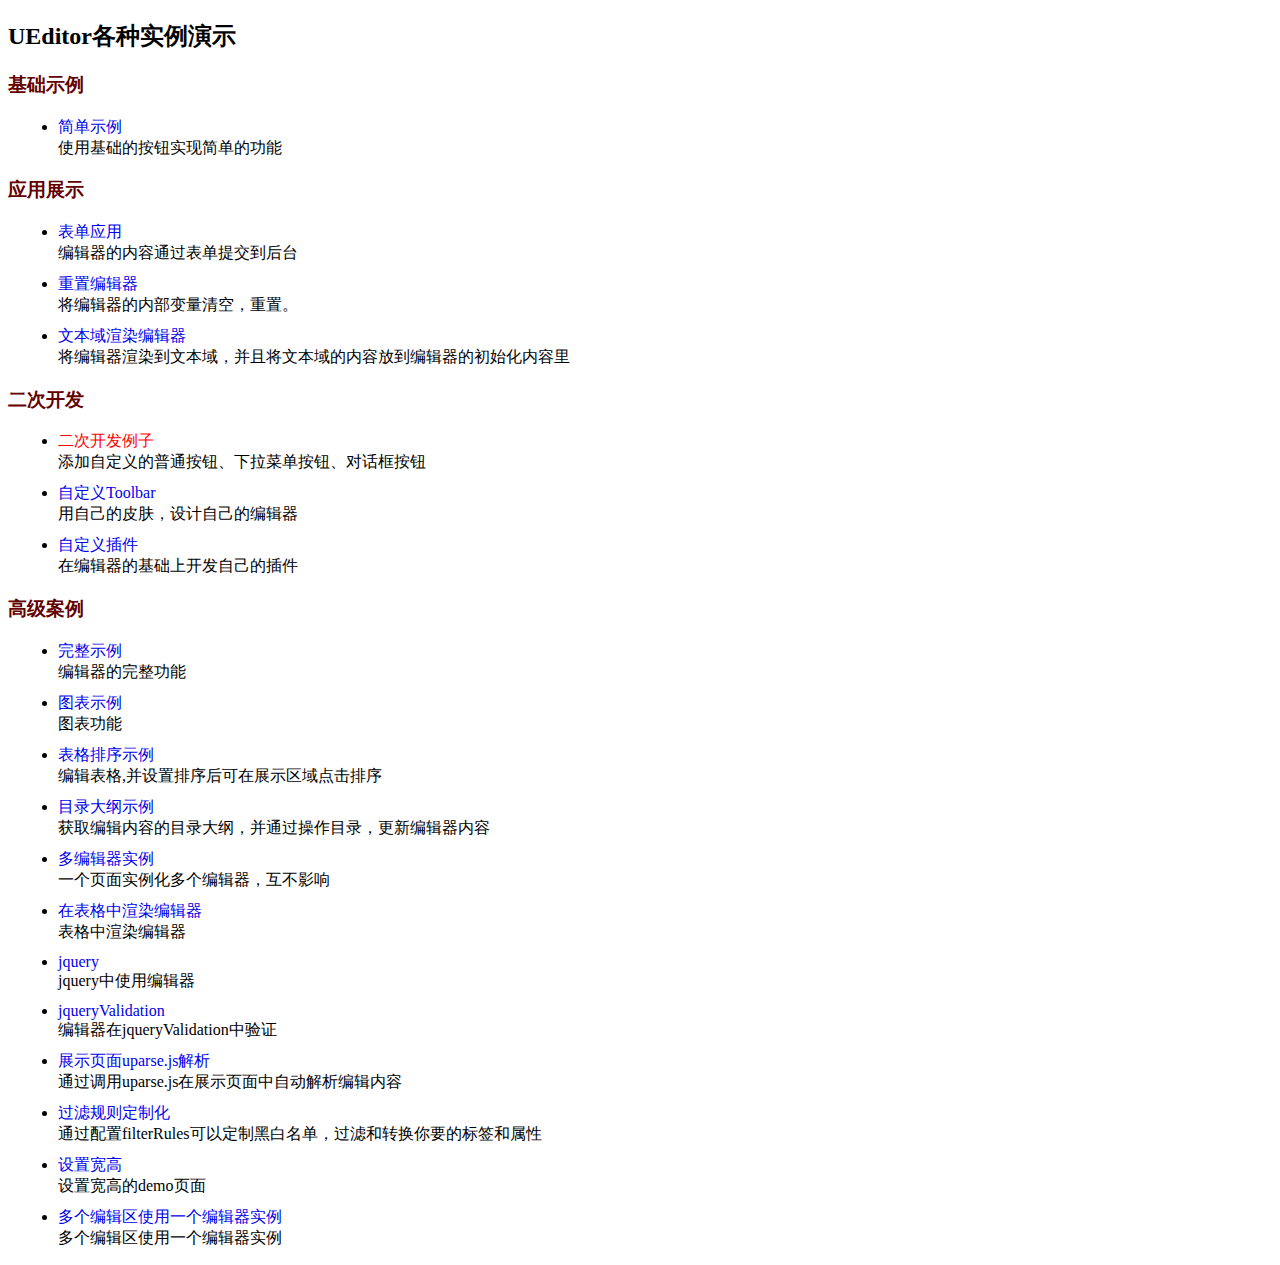
<file: DjangoUeditor/static/ueditor/_examples/index.html>
<!DOCTYPE HTML>
<html>
<head>
    <meta http-equiv="Content-Type" content="text/html; charset=utf-8" />
    <title></title>
    <style type="text/css">
        h3{
            color:#630000;
        }
        ul li{
            margin: 10px;
        }
        a:link,a:active,a:visited{
            color: #0000EE;
        }
        a{
            text-decoration: none;
        }
    </style>
</head>
<body>
<h2>UEditor各种实例演示</h2>
<h3>基础示例</h3>
<ul>
    <li>
        <a href="simpleDemo.html" target="_self">简单示例</a><br/>
        使用基础的按钮实现简单的功能
    </li>
</ul>
<h3>应用展示</h3>
<ul>
    <li>
        <a href="submitFormDemo.html" target="_self">表单应用</a><br/>
        编辑器的内容通过表单提交到后台
    </li>
    <li>
        <a href="resetDemo.html" target="_self">重置编辑器</a><br/>
        将编辑器的内部变量清空，重置。
    </li>
    <li>
        <a href="textareaDemo.html" target="_self">文本域渲染编辑器</a><br/>
        将编辑器渲染到文本域，并且将文本域的内容放到编辑器的初始化内容里
    </li>
</ul>
<h3>二次开发</h3>
<ul>
    <li>
        <a style="color:red;" href="customizeToolbarUIDemo.html" target="_self">二次开发例子</a><br/>
        添加自定义的普通按钮、下拉菜单按钮、对话框按钮
    </li>
    <li>
        <a href="customToolbarDemo.html" target="_self">自定义Toolbar</a><br/>
        用自己的皮肤，设计自己的编辑器
    </li>
    <li>
        <a href="customPluginDemo.html" target="_self">自定义插件</a><br/>
        在编辑器的基础上开发自己的插件
    </li>
</ul>
<h3>高级案例</h3>
<ul>
    <li>
        <a href="completeDemo.html" target="_self">完整示例</a><br/>
        编辑器的完整功能
    </li>
    <li>
        <a href="charts.html" target="_self"  >图表示例</a><br/>
        图表功能
    </li>
    <li>
        <a href="sortableDemo.html" target="_self" >表格排序示例</a><br/>
        编辑表格,并设置排序后可在展示区域点击排序
    </li>
    <li>
        <a href="sectionDemo.html" target="_self" >目录大纲示例</a><br/>
        获取编辑内容的目录大纲，并通过操作目录，更新编辑器内容
    </li>
    <li>
        <a href="multiDemo.html" target="_self">多编辑器实例</a><br/>
        一个页面实例化多个编辑器，互不影响
    </li>
    <li>
        <a href="renderInTable.html" target="_self">在表格中渲染编辑器</a><br/>
        表格中渲染编辑器
    </li>
    <li>
        <a href="jqueryCompleteDemo.html" target="_self">jquery</a><br/>
        jquery中使用编辑器
    </li>
    <li>
        <a href="jqueryValidation.html" target="_self">jqueryValidation</a><br/>
        编辑器在jqueryValidation中验证
    </li>
    <li>
        <a href="uparsedemo.html" target="_self">展示页面uparse.js解析</a><br/>
        通过调用uparse.js在展示页面中自动解析编辑内容
    </li>
    <li>
        <a href="filterRuleDemo.html" target="_self">过滤规则定制化</a><br/>
        通过配置filterRules可以定制黑白名单，过滤和转换你要的标签和属性
    </li>
    <li>
        <a href="setWidthHeightDemo.html" target="_self">设置宽高</a><br/>
        设置宽高的demo页面
    </li>
    <li>
        <a href="multiEditorWithOneInstance.html" target="_self">多个编辑区使用一个编辑器实例</a><br/>
        多个编辑区使用一个编辑器实例
    </li>
</ul>
<script type="text/javascript">
    var href = location.href;
    if(href.indexOf("http") != 0 ){
        alert("您当前尚未将UEditor部署到服务器环境，部分浏览器下所有弹出框功能的使用会受到限制！");
    }
</script>
</body>
</html>
</file>
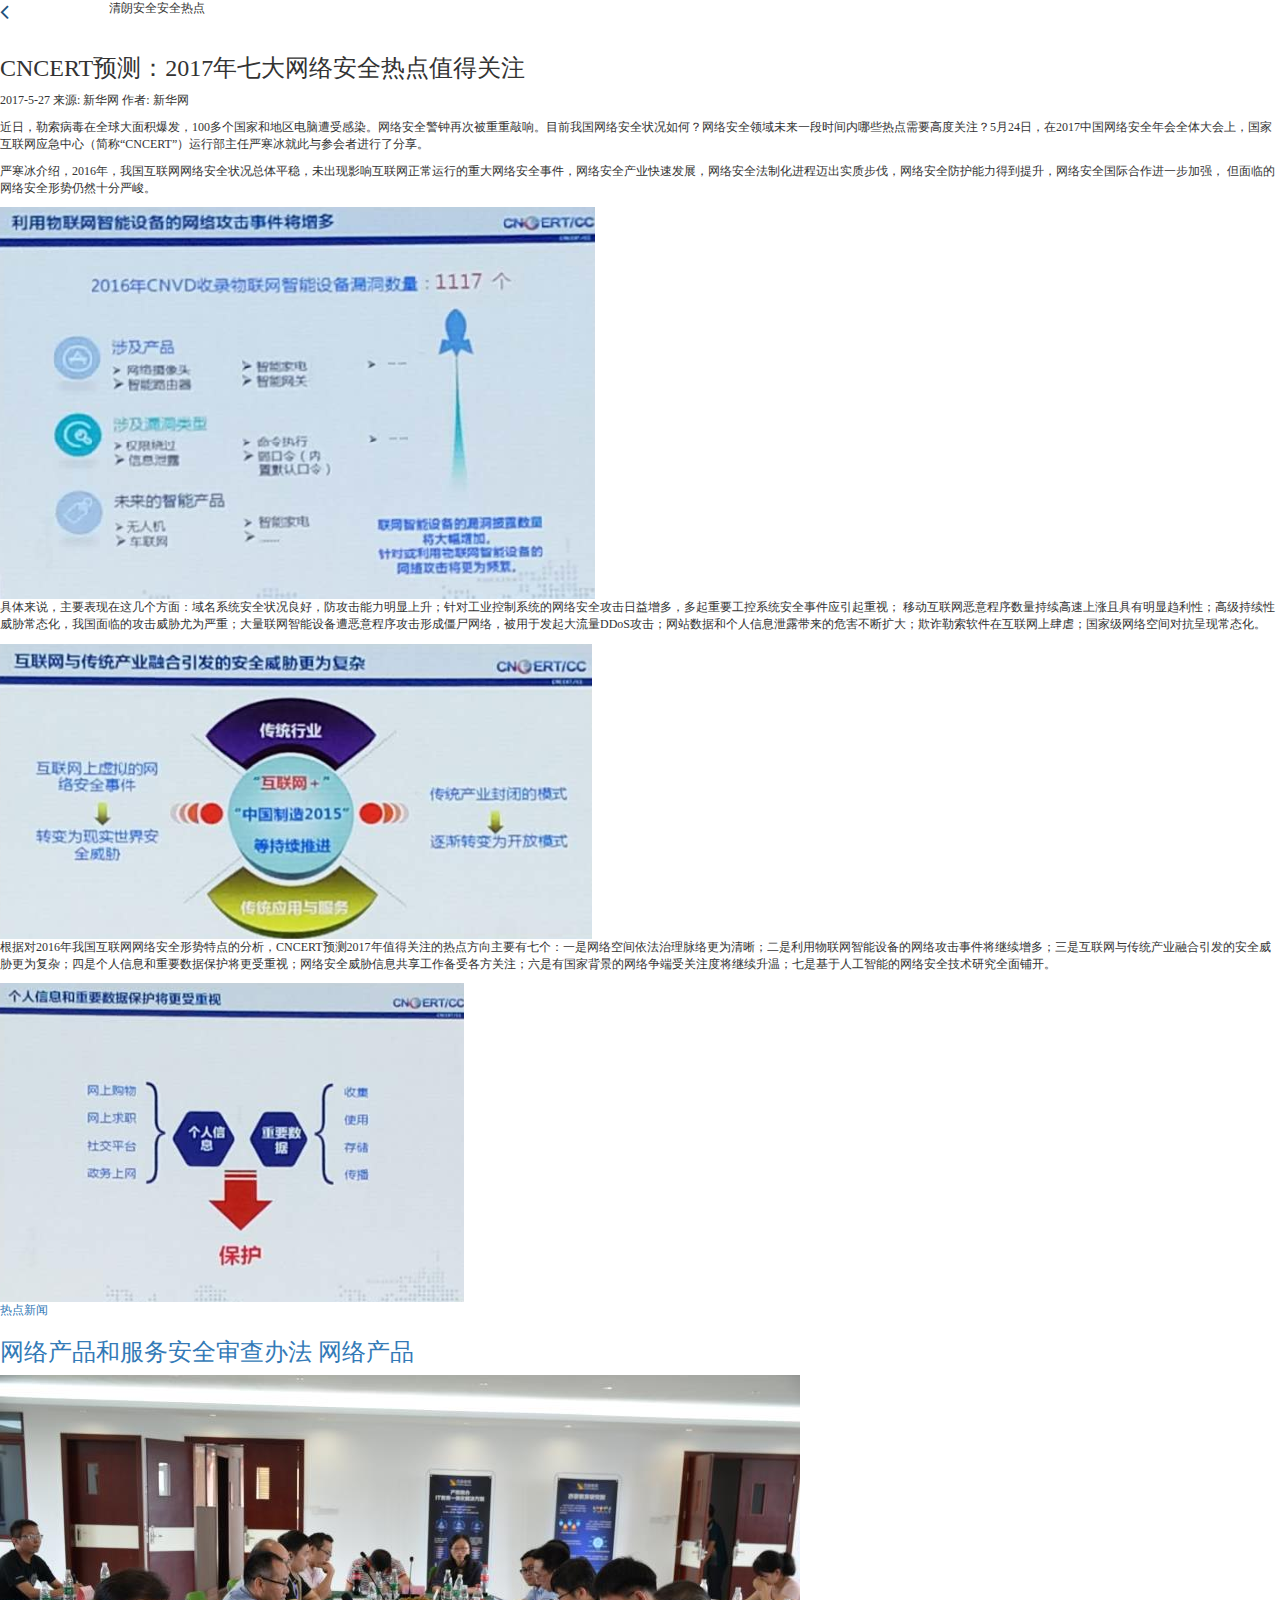
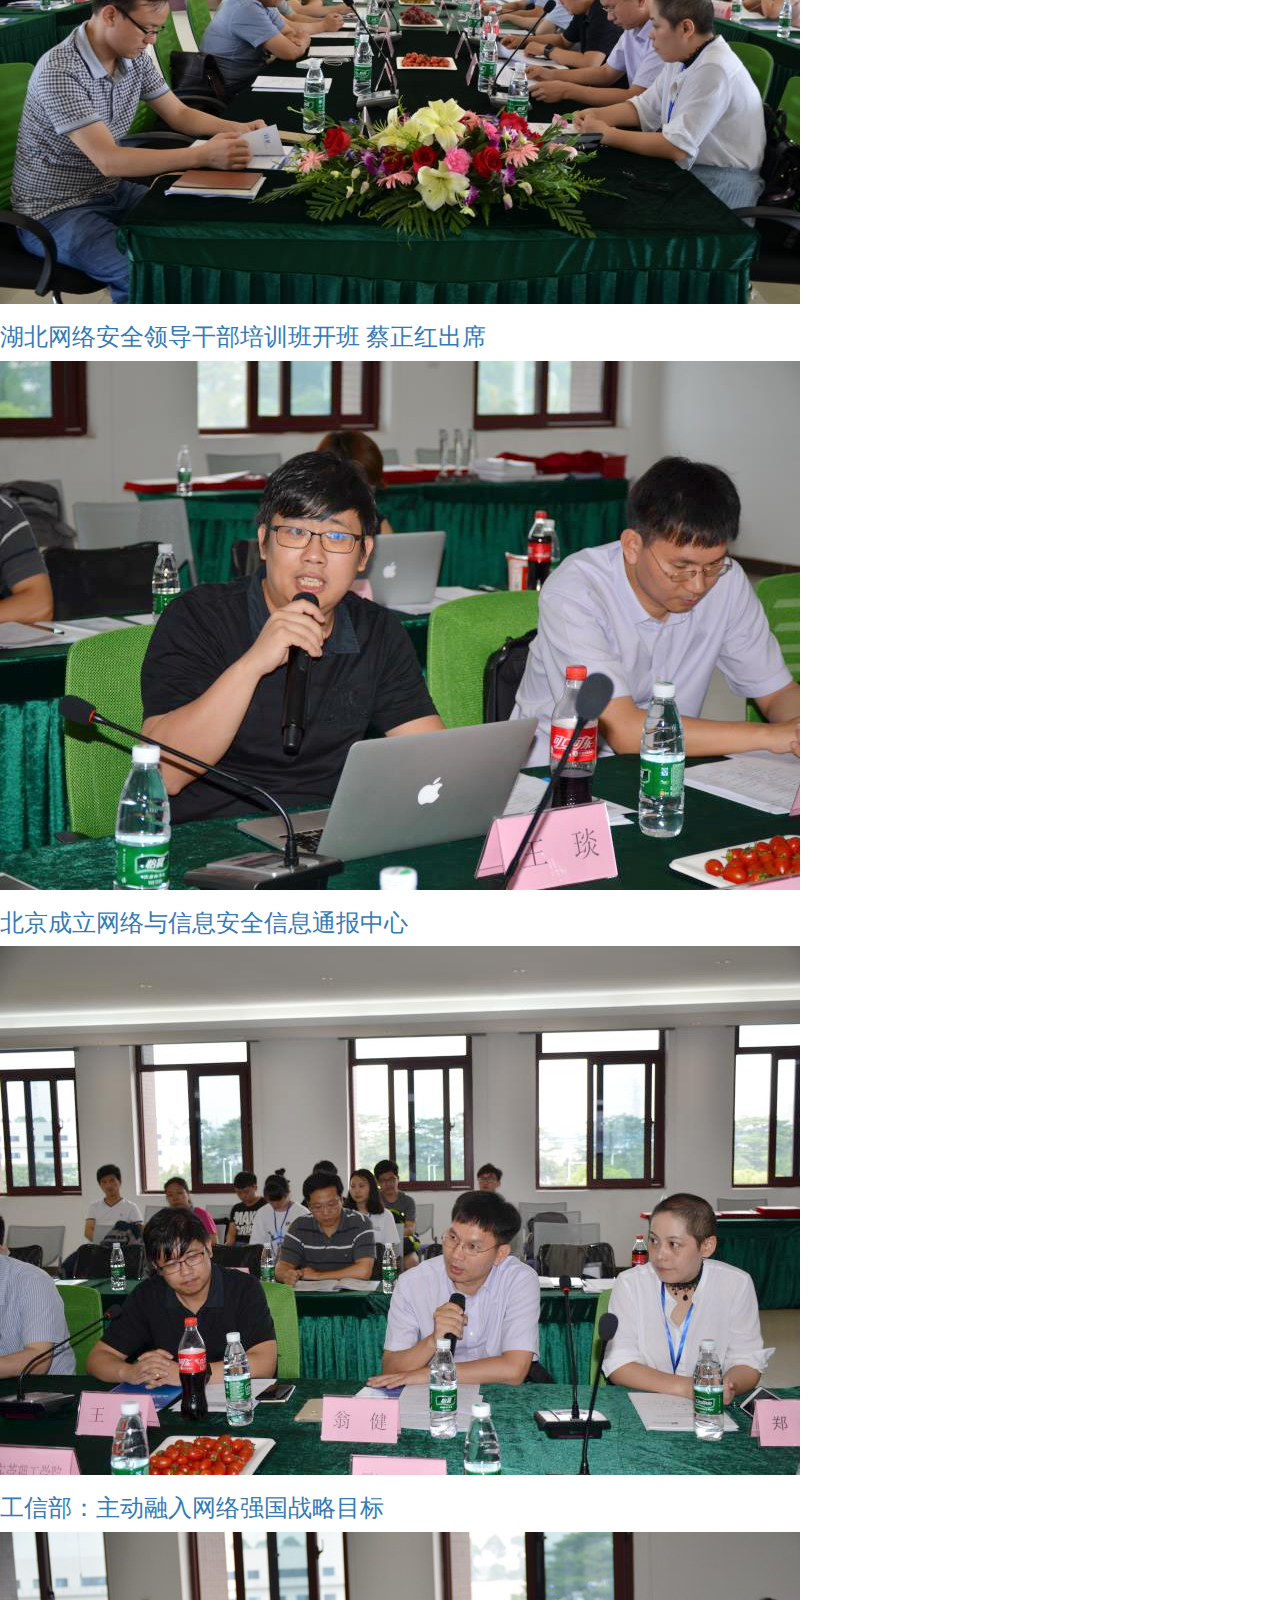
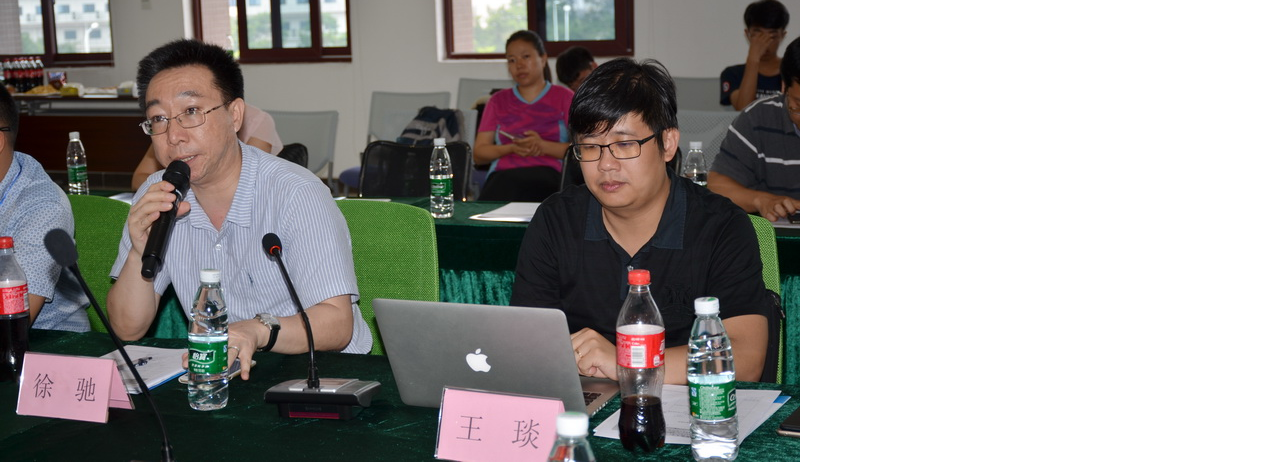
<file: news/static/news/page3.html>
<!DOCTYPE html>
<html lang="en">
<head>
	<meta charset="UTF-8">
	<meta content="width=device-width,initial-scale=1.0,maximum-scale=1.0,user-scalable=no" name="viewport">
	<script src="js/jQuery-2.1.4.min.js"></script>
	<script src="js/flexible.js"></script>
	<script src='js/bootstrap.min.js'></script>
	<script src="js/swiper.jquery.min.js"></script>
	<link rel="stylesheet" href="css/bootstrap.min.css">
	<link rel="stylesheet" href="css/style.css">
	<link rel="stylesheet" href="font-awesome-4.5.0/css/font-awesome.min.css">
	<link rel="stylesheet" href="css/swiper.min.css">
</head>
<body>
  <div class="main">
		<div class="sltit">
		  <div class="wrap">
		    <div class="row">
		      <div class="col-xs-1 col-sm-1"><p class="col-l"><a href=""><i class="fa fa-angle-left fa-2x"></i></a></p></div>
		      <div class="col-xs-10 col-sm-10"><p class="col-c">清朗安全<span>安全热点</span></p></div>
		      <div class="col-xs-1 col-sm-10"></div>
		    </div>
		  </div>
		</div>
		<div class="ls-content">
		  <h3>CNCERT预测：2017年七大网络安全热点值得关注</h3>
		  <p class="vice">2017-5-27   来源: 新华网   作者: 新华网</p>
		  <div class="ls-txt">
        <p>近日，勒索病毒在全球大面积爆发，100多个国家和地区电脑遭受感染。网络安全警钟再次被重重敲响。目前我国网络安全状况如何？网络安全领域未来一段时间内哪些热点需要高度关注？5月24日，在2017中国网络安全年会全体大会上，国家互联网应急中心（简称“CNCERT”）运行部主任严寒冰就此与参会者进行了分享。</p>

				<p>严寒冰介绍，2016年，我国互联网网络安全状况总体平稳，未出现影响互联网正常运行的重大网络安全事件，网络安全产业快速发展，网络安全法制化进程迈出实质步伐，网络安全防护能力得到提升，网络安全国际合作进一步加强， 但面临的网络安全形势仍然十分严峻。</p>
				<img src="img/safe01.png" class="img-responsive">
				<p>具体来说，主要表现在这几个方面：域名系统安全状况良好，防攻击能力明显上升；针对工业控制系统的网络安全攻击日益增多，多起重要工控系统安全事件应引起重视； 移动互联网恶意程序数量持续高速上涨且具有明显趋利性；高级持续性威胁常态化，我国面临的攻击威胁尤为严重；大量联网智能设备遭恶意程序攻击形成僵尸网络，被用于发起大流量DDoS攻击；网站数据和个人信息泄露带来的危害不断扩大；欺诈勒索软件在互联网上肆虐；国家级网络空间对抗呈现常态化。</p>
				<img src="img/safe02.png" class="img-responsive">
				<p>根据对2016年我国互联网网络安全形势特点的分析，CNCERT预测2017年值得关注的热点方向主要有七个：一是网络空间依法治理脉络更为清晰；二是利用物联网智能设备的网络攻击事件将继续增多；三是互联网与传统产业融合引发的安全威胁更为复杂；四是个人信息和重要数据保护将更受重视；网络安全威胁信息共享工作备受各方关注；六是有国家背景的网络争端受关注度将继续升温；七是基于人工智能的网络安全技术研究全面铺开。</p>
				<img src="img/safe03.png" class="img-responsive">
		  </div>
		</div>
		<div class="topnews ls-foot">
	    <div class="topnews-tit">
	      <a href="" class="topnews-local">热点新闻</a>
	    </div>
	    <div class="topnew-slide ">
	      <div class="topnew-slide-main">
	        <ul>
	          <li>
	            <a href="" class="con">
	              <div class="con-l">
	                <h3>网络产品和服务安全审查办法 网络产品</h3>
	              </div>
	              <div class="con-r">
	                <img src="img/01.jpg" class="img-responsive">
	              </div>
	            </a>
	          </li>
	          <li>
	            <a href="" class="con">
	              <div class="con-l">
	                <h3>湖北网络安全领导干部培训班开班 蔡正红出席</h3>
	              </div>
	              <div class="con-r">
	                <img src="img/02.jpg" class="img-responsive">
	              </div>
	            </a>
	          </li>
	          <li>
	            <a href="" class="con">
	              <div class="con-l">
	                <h3>北京成立网络与信息安全信息通报中心</h3>
	              </div>
	              <div class="con-r">
	                <img src="img/03.jpg" class="img-responsive">
	              </div>
	            </a>
	          </li>
	          <li>
	            <a href="" class="con">
	              <div class="con-l">
	                <h3>工信部：主动融入网络强国战略目标</h3>
	              </div>
	              <div class="con-r">
	                <img src="img/04.jpg" class="img-responsive">
	              </div>
	            </a>
	          </li>
	        </ul>
	      </div>
	    </div>
    </div>
	</div>
</body>
</html>
</file>
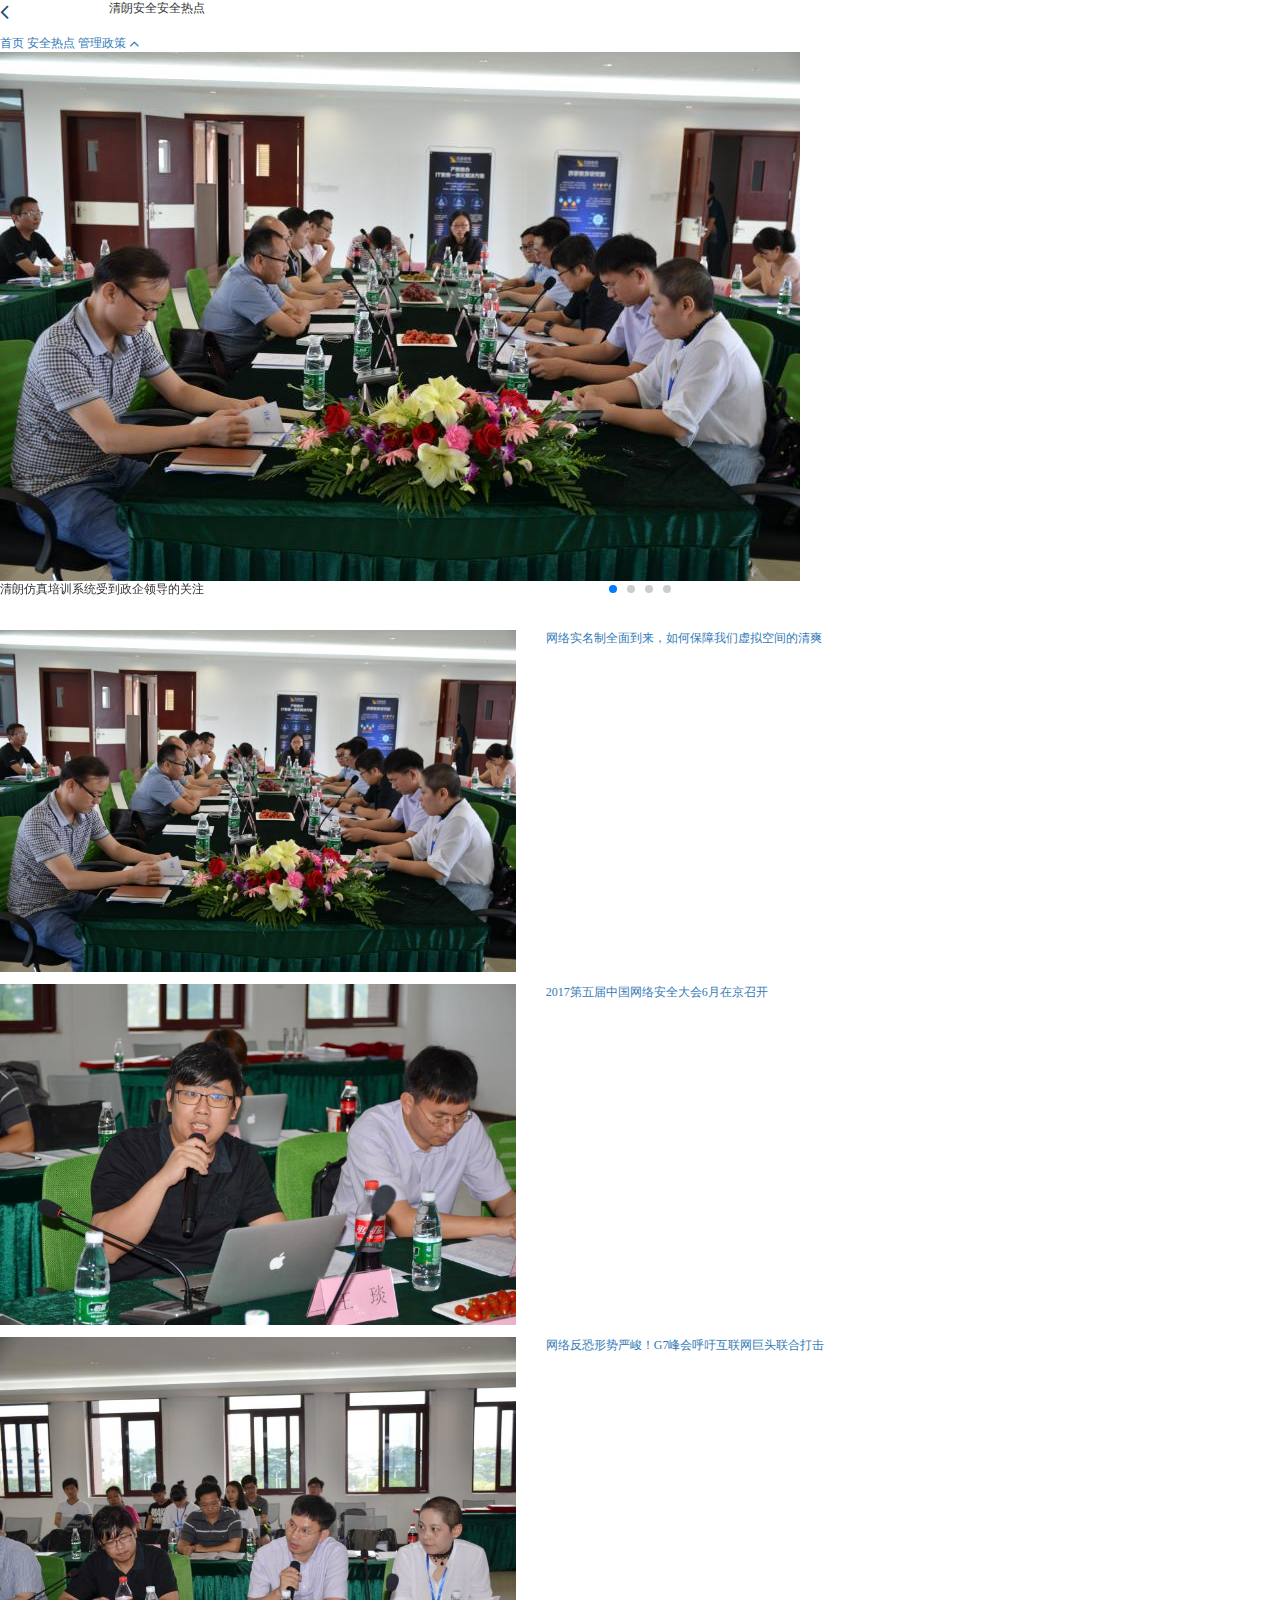
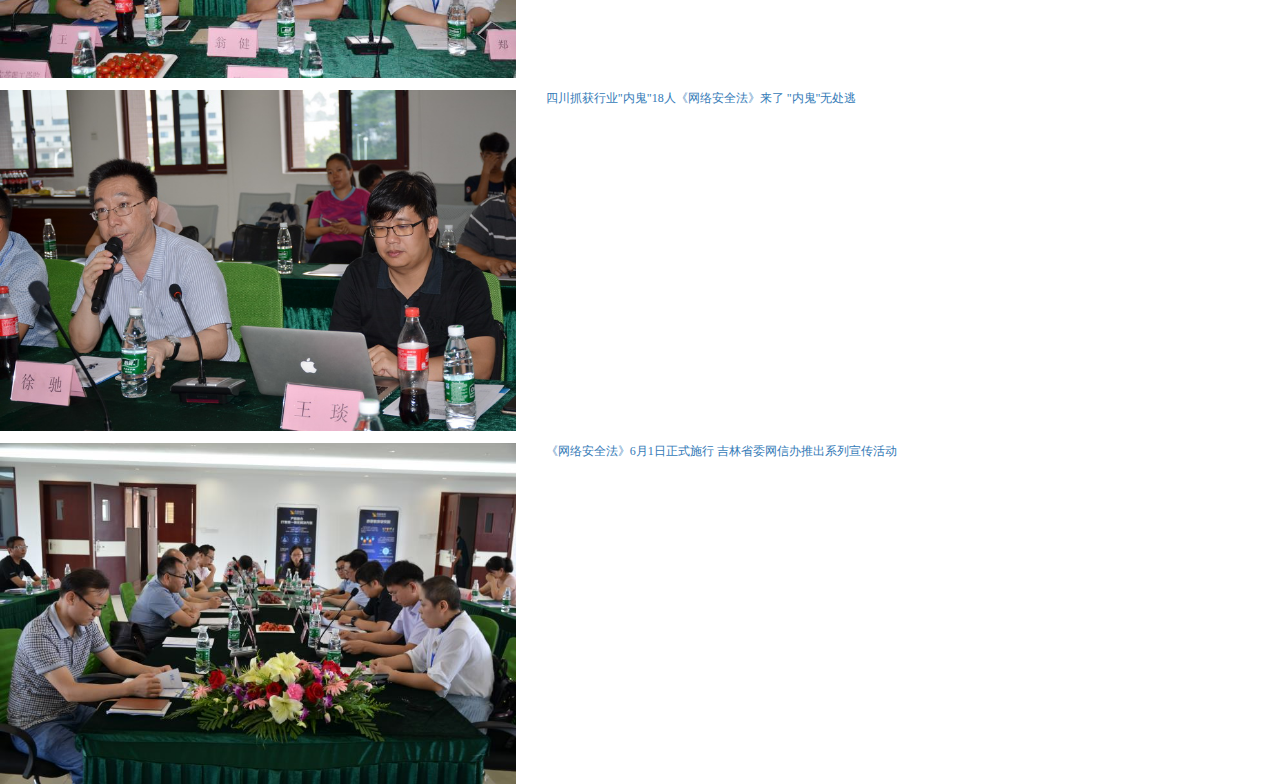
<file: news/static/news/pang2 - 副本.html>
<!DOCTYPE html>
<html lang="en">
<head>
	<meta charset="UTF-8">
	<meta content="width=device-width,initial-scale=1.0,maximum-scale=1.0,user-scalable=no" name="viewport">
	<script src="js/jQuery-2.1.4.min.js"></script>
	<script src="js/flexible.js"></script>
	<script src='js/bootstrap.min.js'></script>
	<script src="js/swiper.jquery.min.js"></script>
	<link rel="stylesheet" href="css/bootstrap.min.css">
	<link rel="stylesheet" href="css/style.css">
	<link rel="stylesheet" href="font-awesome-4.5.0/css/font-awesome.min.css">
	<link rel="stylesheet" href="css/swiper.min.css">
</head>
<body>
  <div class="main">
		<div class="sltit">
		  <div class="wrap">
		    <div class="row">
		      <div class="col-xs-1 col-sm-1"><p class="col-l"><a href=""><i class="fa fa-angle-left fa-2x"></i></a></p></div>
		      <div class="col-xs-10 col-sm-10"><p class="col-c">清朗安全<span>安全热点</span></p></div>
		      <div class="col-xs-1 col-sm-10"></div>
		    </div>
		  </div>
		</div>
		<div class="nav1">
		  <a href="">首页</a>
		  <a href="">安全热点</a>
		  <a href="">管理政策</a>
		  <a href="" name="navlist">南方安全视角</a>
		  <a href="" name="navlist">安全法治</a>
		  <a href="" name="navlist">人才培养</a>
		  <a href="" name="navlist">前沿技术</a>
		  <a href="" name="navlist">趣味科普</a>
		  <a href="" name="navlist">主题活动</a>
		  <a href="" name="navlist">热点专题</a>
		  <a id="navfa"><i class="fa fa-angle-up fa-lg"></i></a>
		</div>
		<div class="swiper-container">
	    <div class="swiper-wrapper">
	      <div class="swiper-slide">
	        <img src="img/01.jpg" class="img-responsive">
	        <p>清朗仿真培训系统受到政企领导的关注</p>
	      </div>
	      <div class="swiper-slide">
	        <img src="img/02.jpg" class="img-responsive">
	      </div>
	      <div class="swiper-slide">
	        <img src="img/03.jpg" class="img-responsive">
	      </div>
	      <div class="swiper-slide">
	        <img src="img/04.jpg" class="img-responsive">
	      </div>
	    </div>
	    <!-- Add Pagination -->
	    <div class="swiper-pagination"></div>
	  </div>
	  <div class="slbox wrap">
	    <ul class="sllis"></ul>
	      <li>
	        <a href="">
		        <div class="row">
		          <div class="col-xs-5 col-sm-5 ss-list-l">
		            <img src="img/01.jpg" class="img-responsive">
		          </div>
		          <div class="col-xs-7 col-sm-7 ss-list-r">
		            <p>网络实名制全面到来，如何保障我们虚拟空间的清爽</p>
		          </div>
		        </div>
		      </a>
	      </li>
	      <li>
	        <a href="">
		        <div class="row">
		          <div class="col-xs-5 col-sm-5 ss-list-l">
		            <img src="img/02.jpg" class="img-responsive">
		          </div>
		          <div class="col-xs-7 col-sm-7 ss-list-r">
		            <p>2017第五届中国网络安全大会6月在京召开</p>
		          </div>
		        </div>
		      </a>
	      </li>
	      <li>
	        <a href="">
		        <div class="row">
		          <div class="col-xs-5 col-sm-5 ss-list-l">
		            <img src="img/03.jpg" class="img-responsive">
		          </div>
		          <div class="col-xs-7 col-sm-7 ss-list-r">
		            <p>网络反恐形势严峻！G7峰会呼吁互联网巨头联合打击</p>
		          </div>
		        </div>
		      </a>
	      </li>
	      <li>
	        <a href="">
		        <div class="row">
		          <div class="col-xs-5 col-sm-5 ss-list-l">
		            <img src="img/04.jpg" class="img-responsive">
		          </div>
		          <div class="col-xs-7 col-sm-7 ss-list-r">
		            <p>四川抓获行业"内鬼"18人《网络安全法》来了 "内鬼"无处逃</p>
		          </div>
		        </div>
		      </a>
	      </li>
	      <li>
	        <a href="">
		        <div class="row">
		          <div class="col-xs-5 col-sm-5 ss-list-l">
		            <img src="img/01.jpg" class="img-responsive">
		          </div>
		          <div class="col-xs-7 col-sm-7 ss-list-r">
		            <p>《网络安全法》6月1日正式施行 吉林省委网信办推出系列宣传活动</p>
		          </div>
		        </div>
		      </a>
	      </li>
	  </div>
	</div>
</body>
<script>
    var swiper = new Swiper('.swiper-container', {
        pagination: '.swiper-pagination',
        slidesPerView: 1,
        paginationClickable: true,
        spaceBetween: 30,
        autoplay: 3000,
        loop: true, 
    });
    
    $(function(){
    	$("a[name=navlist]").hide();
    	$("#navfa").click(function() {
    		if($(this).parent().find('a[name=navlist]').is(':hidden')){
    			$(this).parent().find("a[name=navlist]").show();
    			$(this).children().removeClass('fa-angle-up').addClass('fa-angle-down');
    		}
    		else{
    			$(this).parent().find('a[name=navlist]').hide();
    			$(this).children().removeClass('fa-angle-down').addClass('fa-angle-up');
    		}
      });
  })
    
</script>
</html>
</file>
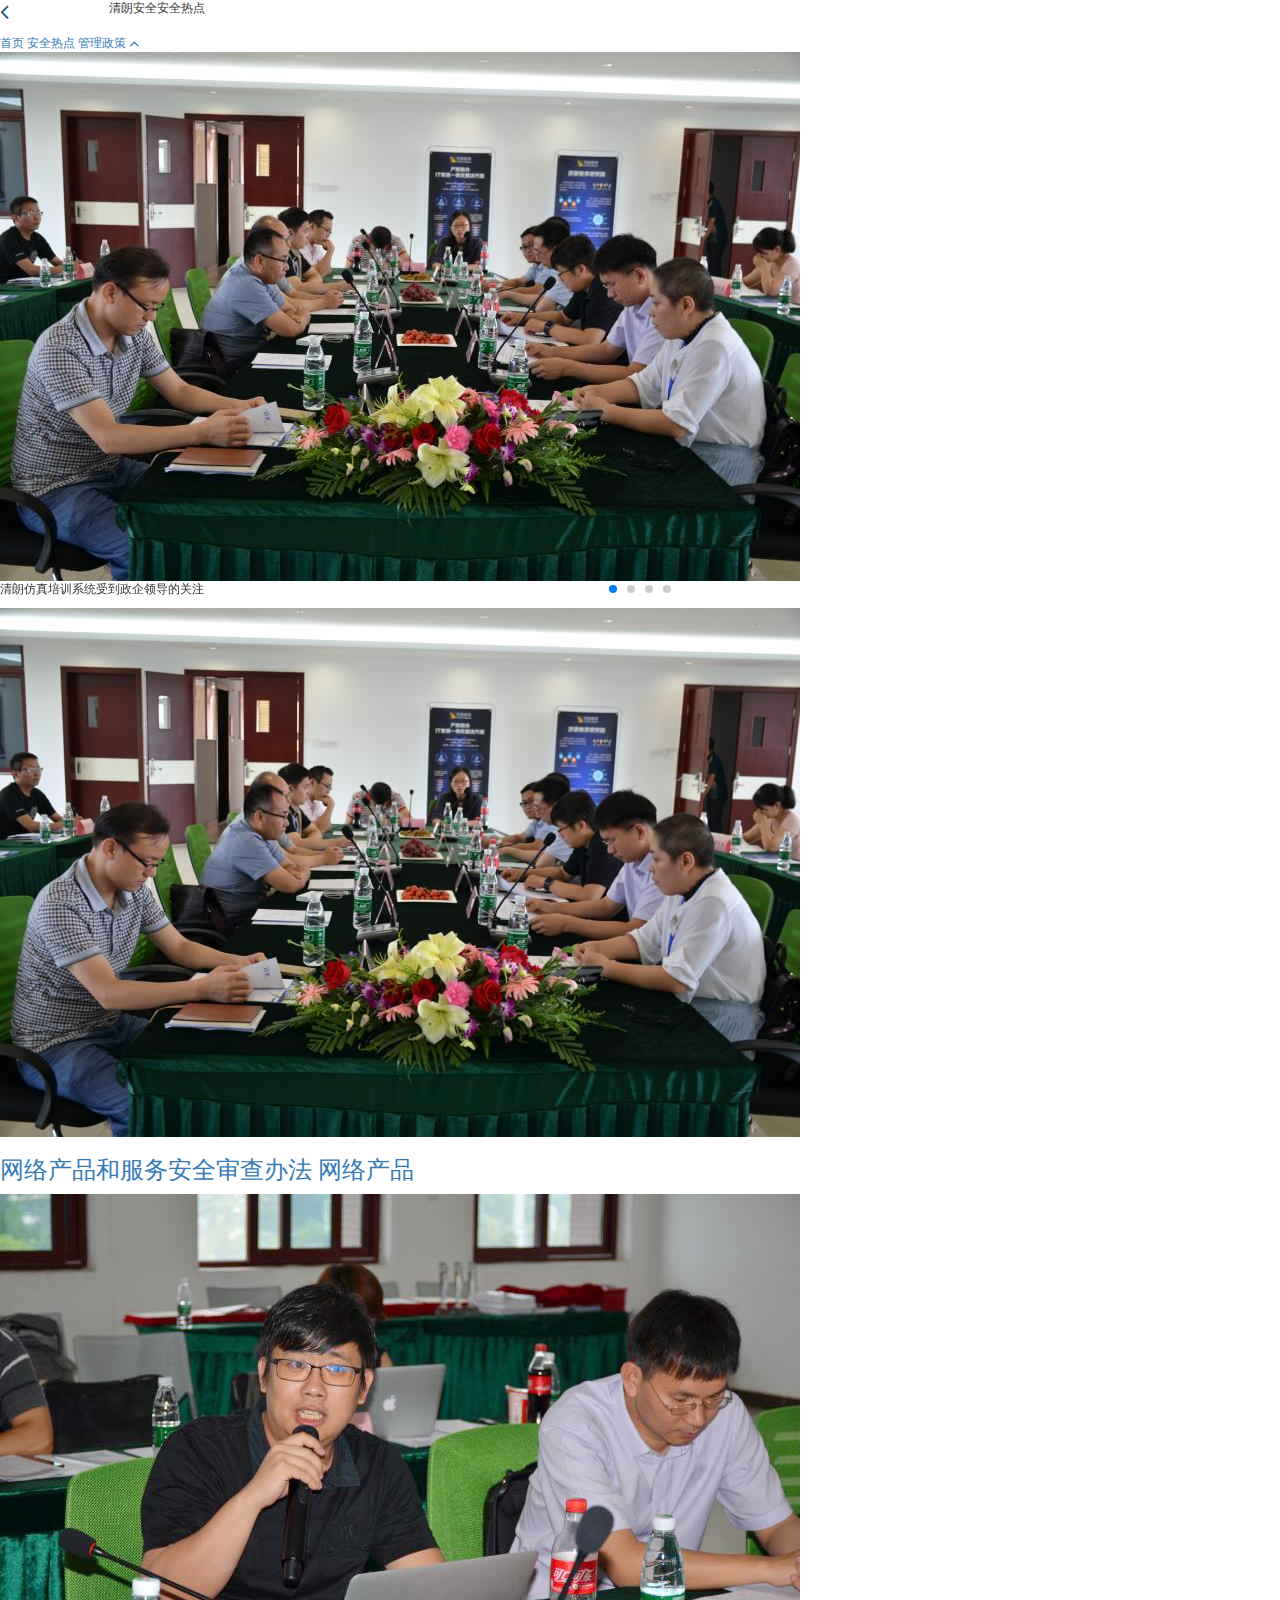
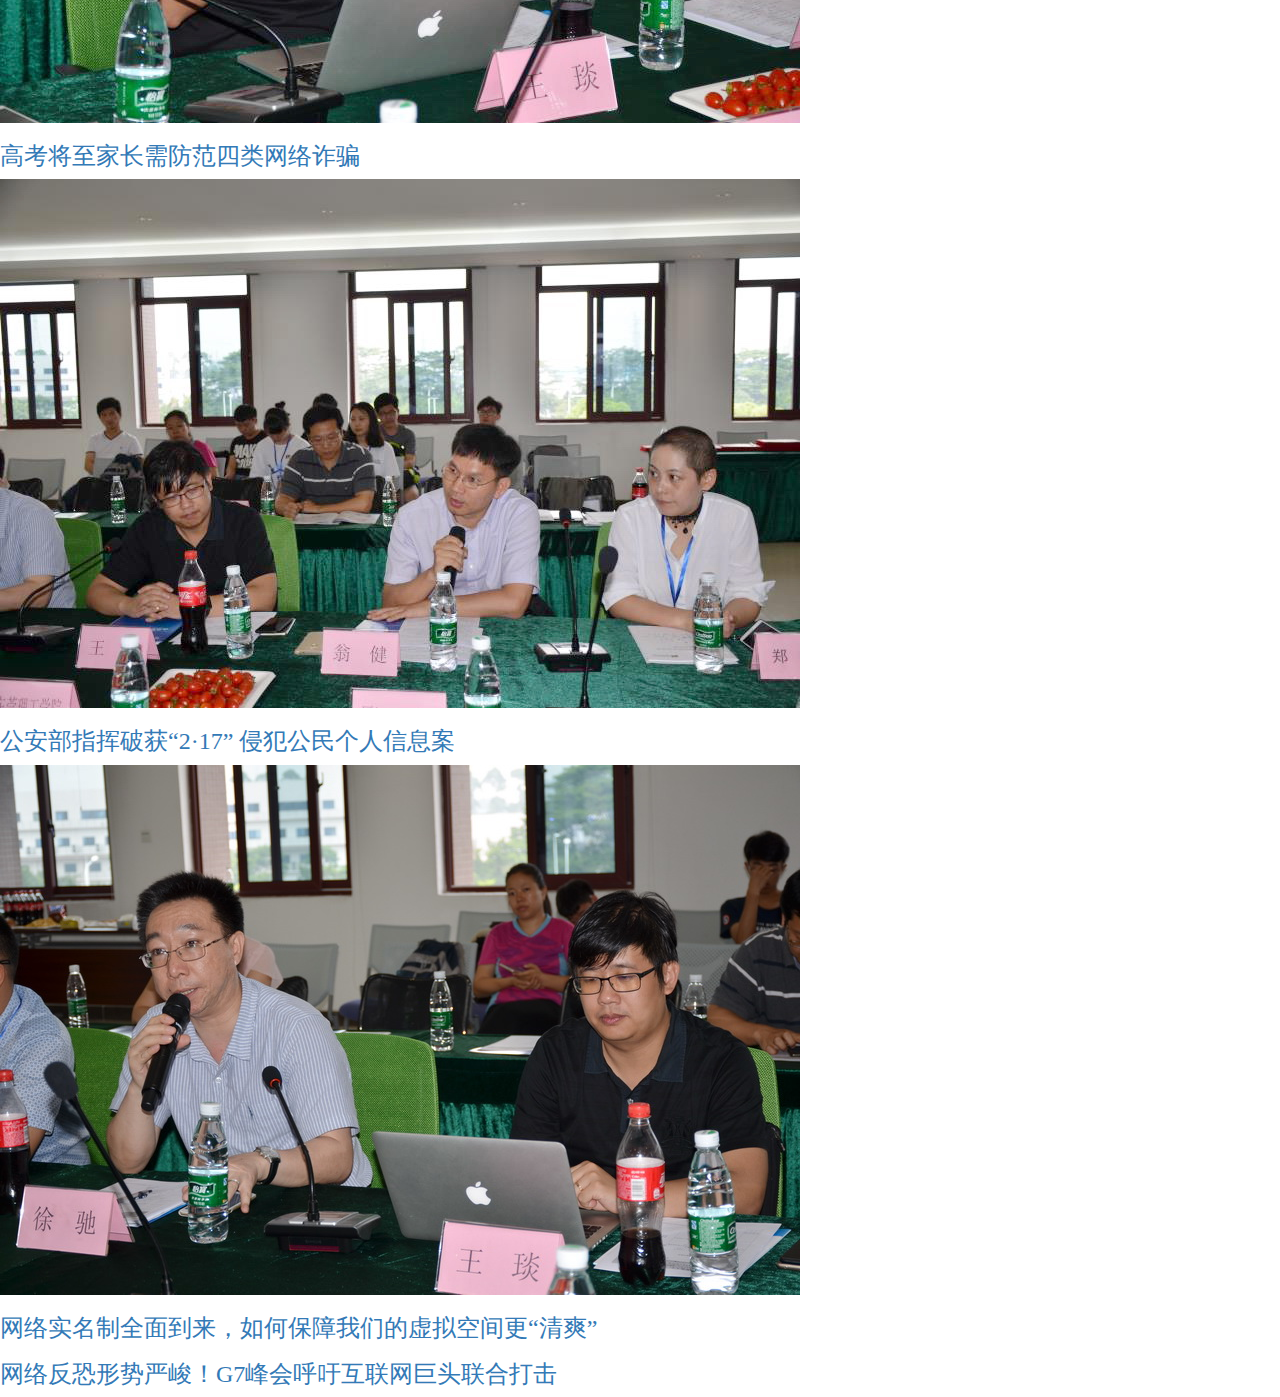
<file: news/static/news/pang2.html>
<!DOCTYPE html>
<html lang="en">
<head>
	<meta charset="UTF-8">
	<meta content="width=device-width,initial-scale=1.0,maximum-scale=1.0,user-scalable=no" name="viewport">
	<script src="js/jQuery-2.1.4.min.js"></script>
	<script src="js/flexible.js"></script>
	<script src='js/bootstrap.min.js'></script>
	<script src="js/swiper.jquery.min.js"></script>
	<link rel="stylesheet" href="css/bootstrap.min.css">
	<link rel="stylesheet" href="css/style.css">
	<link rel="stylesheet" href="font-awesome-4.5.0/css/font-awesome.min.css">
	<link rel="stylesheet" href="css/swiper.min.css">
</head>
<body>
  <div class="main">
		<div class="sltit">
		  <div class="wrap">
		    <div class="row">
		      <div class="col-xs-1 col-sm-1"><p class="col-l"><a href=""><i class="fa fa-angle-left fa-2x"></i></a></p></div>
		      <div class="col-xs-10 col-sm-10"><p class="col-c">清朗安全<span>安全热点</span></p></div>
		      <div class="col-xs-1 col-sm-10"></div>
		    </div>
		  </div>
		</div>
		<div class="nav1">
		  <a href="">首页</a>
		  <a href="">安全热点</a>
		  <a href="">管理政策</a>
		  <a href="" name="navlist">南方安全视角</a>
		  <a href="" name="navlist">安全法治</a>
		  <a href="" name="navlist">人才培养</a>
		  <a href="" name="navlist">前沿技术</a>
		  <a href="" name="navlist">趣味科普</a>
		  <a href="" name="navlist">主题活动</a>
		  <a href="" name="navlist">热点专题</a>
		  <a id="navfa"><i class="fa fa-angle-up fa-lg"></i></a>
		</div>
		<div class="swiper-container">
	    <div class="swiper-wrapper">
	      <div class="swiper-slide">
	        <img src="img/01.jpg" class="img-responsive">
	        <p>清朗仿真培训系统受到政企领导的关注</p>
	      </div>
	      <div class="swiper-slide">
	        <img src="img/02.jpg" class="img-responsive">
	      </div>
	      <div class="swiper-slide">
	        <img src="img/03.jpg" class="img-responsive">
	      </div>
	      <div class="swiper-slide">
	        <img src="img/04.jpg" class="img-responsive">
	      </div>
	    </div>
	    <!-- Add Pagination -->
	    <div class="swiper-pagination"></div>
	  </div>
	  <div class="slbox wrap">
	    <ul class="sllis">
	      <li>
	        <a href="" class="con1">
		        <div class="con-r">
	            <img src="img/01.jpg" class="img-responsive">
	          </div>
		        <div class="con-l">
	            <h3>网络产品和服务安全审查办法 网络产品</h3>
	          </div>
		      </a>
	      </li>
	      <li>
	        <a href="" class="con1">
		        <div class="con-r">
	            <img src="img/02.jpg" class="img-responsive">
	          </div>
		        <div class="con-l">
	            <h3>高考将至家长需防范四类网络诈骗</h3>
	          </div>
		      </a>
	      </li>
	      <li>
	        <a href="" class="con1">
		        <div class="con-r">
	            <img src="img/03.jpg" class="img-responsive">
	          </div>
		        <div class="con-l">
	            <h3>公安部指挥破获“2·17” 侵犯公民个人信息案</h3>
	          </div>
		      </a>
	      </li>
	      <li>
	        <a href="" class="con1">
		        <div class="con-r">
	            <img src="img/04.jpg" class="img-responsive">
	          </div>
		        <div class="con-l">
	            <h3>网络实名制全面到来，如何保障我们的虚拟空间更“清爽”</h3>
	          </div>
		      </a>
	      </li>
	      <li>
	        <a href="" class="con1">
		        <!-- <div class="con-r">
	            <img src="img/01.jpg" class="img-responsive">
	          </div> -->
		        <div class="con-l">
	            <h3>网络反恐形势严峻！G7峰会呼吁互联网巨头联合打击</h3>
	          </div>
		      </a>
	      </li>
	    </ul>
	  </div>
	</div>
</body>
<script>
    var swiper = new Swiper('.swiper-container', {
        pagination: '.swiper-pagination',
        slidesPerView: 1,
        paginationClickable: true,
        spaceBetween: 30,
        autoplay: 3000,
        loop: true, 
    });
    
    $(function(){
    	$("a[name=navlist]").hide();
    	$("#navfa").click(function() {
    		if($(this).parent().find('a[name=navlist]').is(':hidden')){
    			$(this).parent().find("a[name=navlist]").show();
    			$(this).children().removeClass('fa-angle-up').addClass('fa-angle-down');
    		}
    		else{
    			$(this).parent().find('a[name=navlist]').hide();
    			$(this).children().removeClass('fa-angle-down').addClass('fa-angle-up');
    		}
      });
  })
    
</script>
</html>
</file>
<file: news/static/news/css/style.css>
body {
  font-family: "Microsoft Yahei"; }

.wrap-box {
  width: 100%;
  height: auto !important;
  margin: 0 auto; }

ol, ul {
  list-style: none;
  padding: 0; }

.head-nav {
  position: relative;
  background-color: #fff;
  height: 60px;
  line-height: 60px; }
  .head-nav li {
    float: left;
    margin-right: 10px;
    padding: 0 5px; }
  .head-nav .head-bg {
    width: 300px;
    margin-right: 30px !important; }
  .head-nav .active {
    background-color: #eee; }

.top-border {
  border-top: 3px solid #2485fb; }

.wrap-catalog-box {
  position: relative;
  width: 1000px;
  margin: 0 auto;
  word-wrap: break-word;
  word-break: normal;
  background-color: #fff !important; }

.page-container {
  position: relative;
  margin: 0 auto;
  word-wrap: break-word; }

:link, :visited {
  text-decoration: none !important; }

.swiper-mo {
  width: 1360px;
  margin: 0 auto;
  height: 250px; }
  .swiper-mo .custom {
    width: 8% !important;
    top: 25% !important;
    font-size: 98px !important; }
  .swiper-mo img {
    height: 250px !important;
    width: 100%; }

.content-main {
  width: 1366px;
  margin: 15px auto 0; }

.border-line {
  border-top: 1px solid #999;
  height: 500px; }
  .border-line .left-img {
    height: 180px;
    margin: 0 auto;
    padding: 10px; }
    .border-line .left-img img {
      width: 100%;
      height: 160px; }

.left-p {
  border-top: 3px solid #2485fb;
  width: 70px;
  font-size: 16px;
  color: #2485fb;
  text-align: center; }

.txt {
  margin-top: 10px;
  padding: 0 10px 0 20px; }
  .txt ul {
    list-style: disc;
    color: #999; }
    .txt ul li {
      height: 30px; }

.sy-p {
  width: 85px;
  color: #fff;
  font-size: 16px;
  text-align: center;
  padding: 5px;
  margin-top: 5px; }

.blue {
  background-color: #2485fb; }

.orange {
  background-color: #CC6600; }

.bright {
  background-color: #66CCCC; }

.green {
  background-color: #66CC33; }

.border-line1 {
  border-top: 1px solid #999;
  height: 500px; }
  .border-line1 .bwt-txt {
    height: 120px;
    margin: 0 auto;
    width: 100%; }

.row-top1 {
  margin-top: 15px; }

.row-top {
  margin-top: 45px; }

.border-line-module {
  border-top: 1px solid #999;
  height: 262px; }
  .border-line-module p {
    margin-bottom: 22px; }

.border-line-module1 {
  border-top: 1px solid #999;
  height: 262px; }
  .border-line-module1 p {
    margin-bottom: 22px; }

.border-line-module-page {
  border-top: 1px solid #999;
  height: 230px; }
  .border-line-module-page p {
    margin-bottom: 22px; }

h4 {
  color: #2485fb; }

.a {
  border: 1px solid #000; }

.foot {
  width: 100%;
  background-color: #999;
  color: #fff;
  height: 60px;
  line-height: 60px;
  margin-bottom: 0px !important; }
  .foot p {
    text-align: center;
    margin-bottom: 0px !important; }

.border-all {
  border: 1px solid #999; }
  .border-all img {
    width: 100%;
    height: 200px;
    margin: 0; }
  .border-all .pad-left {
    padding-left: 0px !important; }
  .border-all h4 {
    color: #000;
    margin-top: 35px; }

.policy-left {
  padding-left: 20px !important; }

.policy-txt {
  border-bottom: 1px solid #999;
  margin-top: 20px;
  padding-bottom: 15px;
  margin-bottom: 15px; }
  .policy-txt h4 {
    color: #000;
    font-weight: 700; }

.policy-main h4 {
  text-align: center; }
.policy-main p {
  text-align: center; }
.policy-main img {
  margin: 0 auto;
  width: 250px;
  height: 150px; }
.policy-main span {
  display: block;
  text-indent: 30px; }
.policy-main .policy-main-txt {
  width: 90%;
  margin: 10px auto;
  line-height: 25px; }

.border-bot {
  border-bottom: 1px solid #999; }

.policy-next {
  margin: 20px auto 0;
  width: 90%; }
</file>
